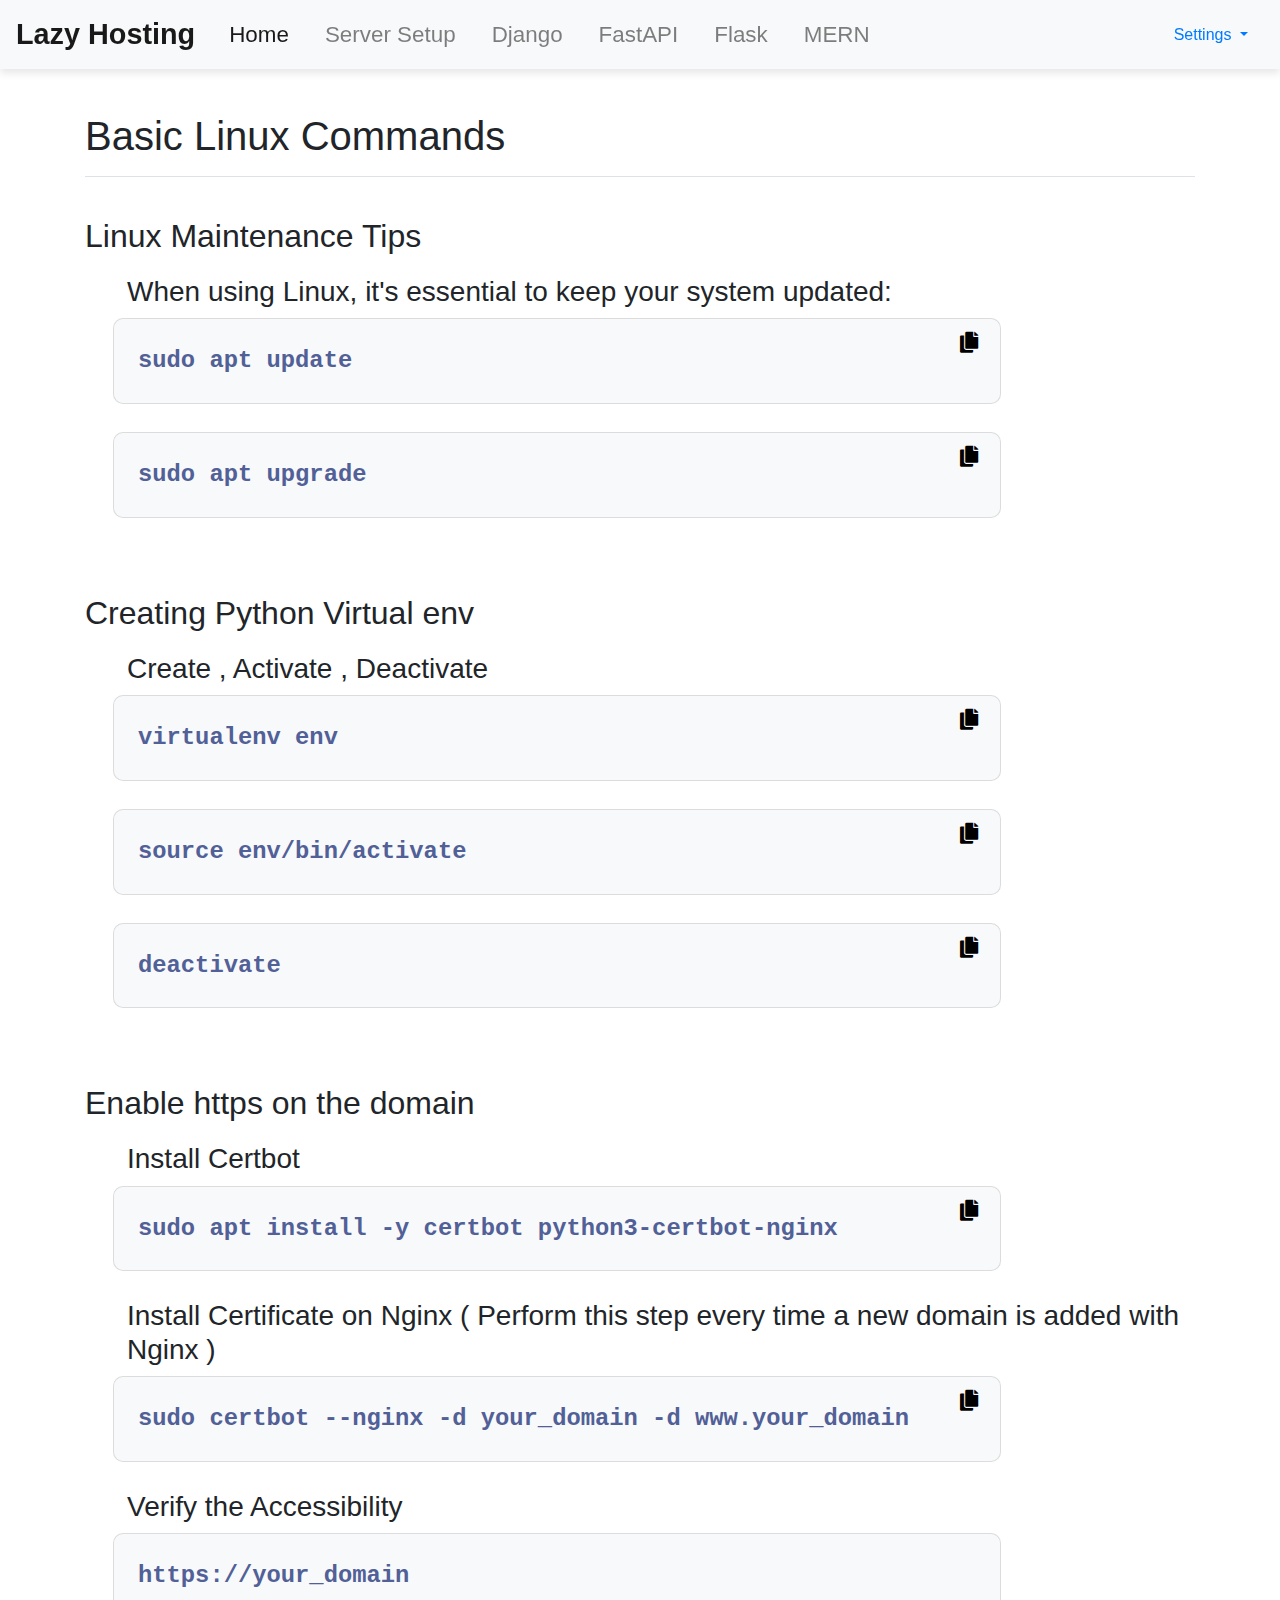
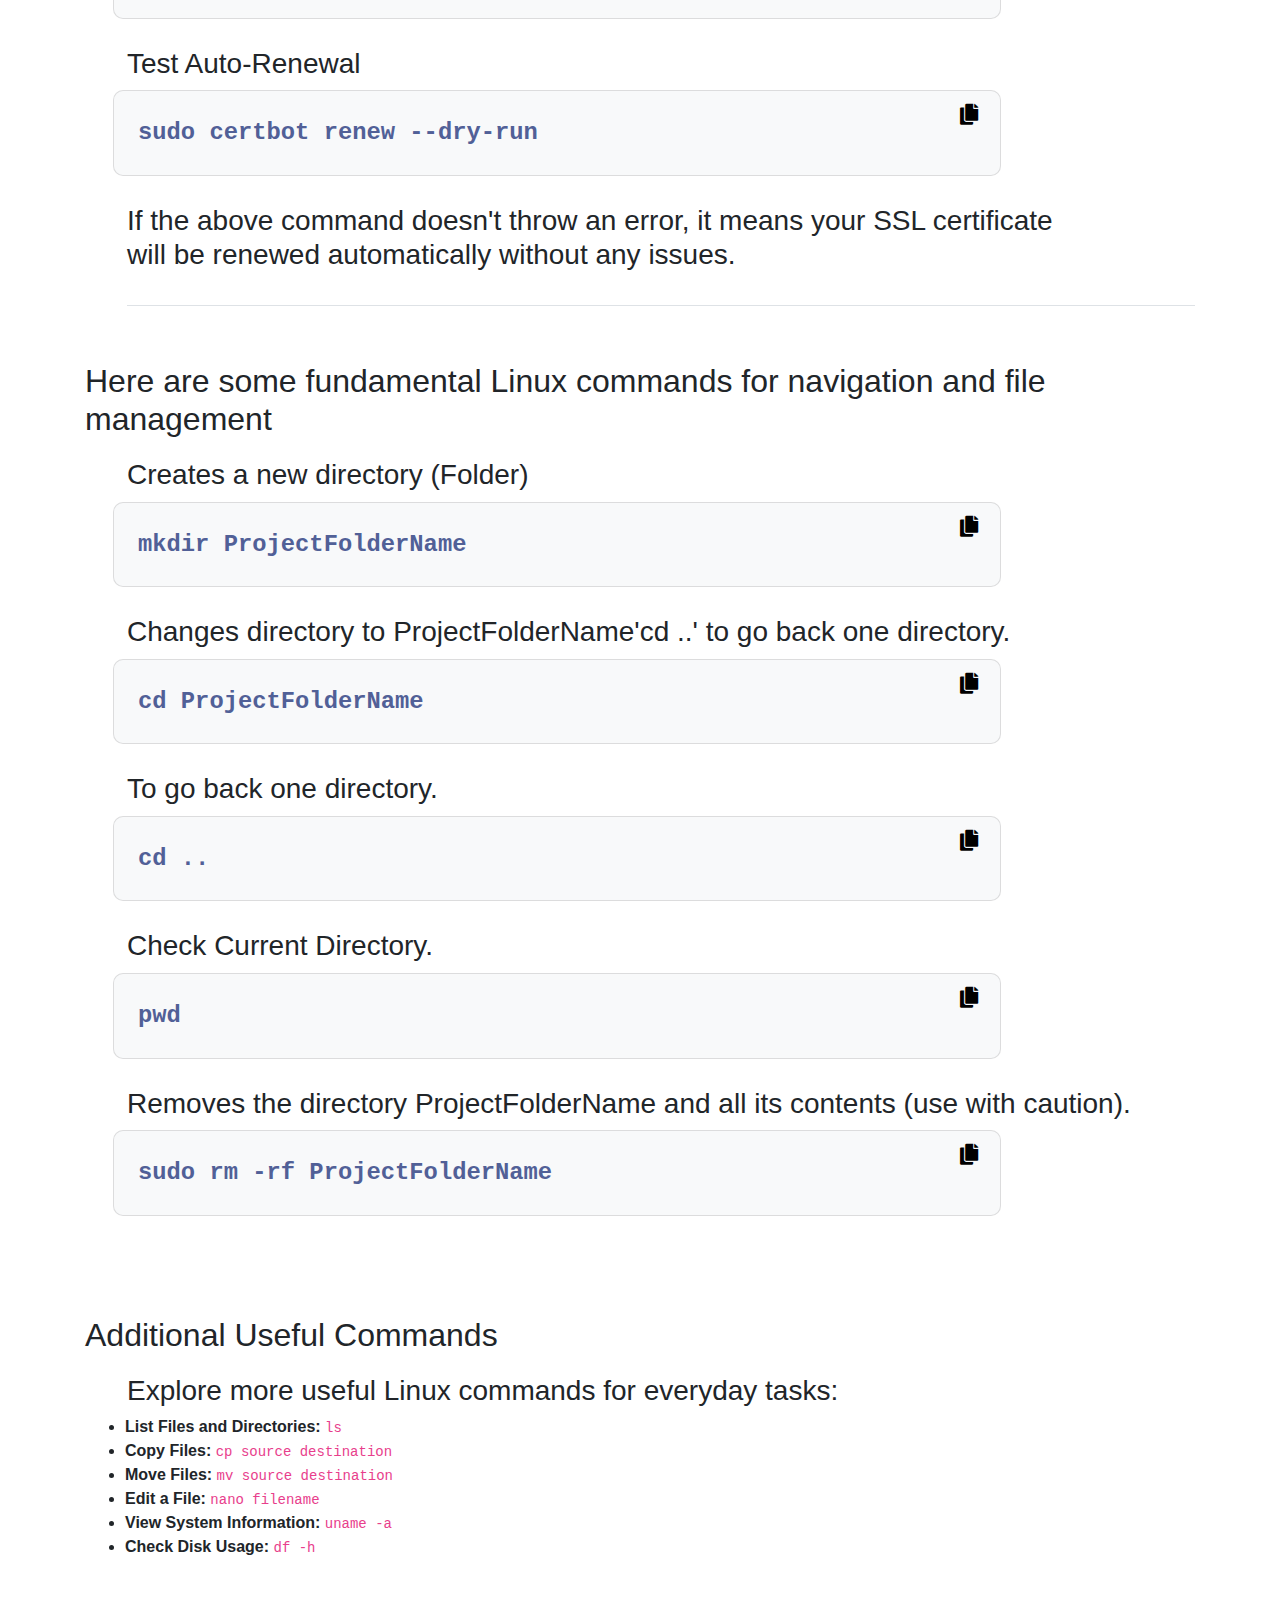
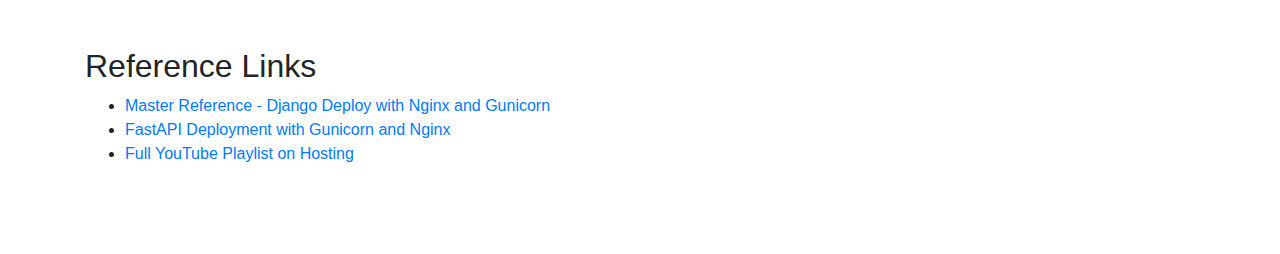
<file: index.html>
<!DOCTYPE html>
<html lang="en">
<head>
    <meta charset="UTF-8">
    <meta name="viewport" content="width=device-width, initial-scale=1.0">
    <title>Lazy Hosting</title>
    <link href="https://stackpath.bootstrapcdn.com/bootstrap/4.5.2/css/bootstrap.min.css" rel="stylesheet">
    <link rel="stylesheet" href="css/styles.css">
    <link rel="stylesheet" href="https://cdnjs.cloudflare.com/ajax/libs/font-awesome/5.15.3/css/all.min.css">
</head>
<body>
    <nav class="navbar navbar-expand-md navbar-light bg-light fixed-top top-nav">
        <a class="navbar-brand" href="index.html">Lazy Hosting</a>
        <button class="navbar-toggler" type="button" data-toggle="collapse" data-target="#navbarNav">
            <span class="navbar-toggler-icon"></span>
        </button>
        <div class="collapse navbar-collapse" id="navbarNav">
            <ul class="navbar-nav mr-auto">
                <li class="nav-item">
                    <a class="nav-link active" href="index.html">Home</a>
                </li>
                <li class="nav-item">
                    <a class="nav-link" href="setup.html">Server Setup</a>
                </li>
                <li class="nav-item">
                    <a class="nav-link" href="django.html">Django</a>
                </li>
                <li class="nav-item">
                    <a class="nav-link" href="fastapi.html">FastAPI</a>
                </li>
                <li class="nav-item">
                    <a class="nav-link" href="flask.html">Flask</a>
                </li>
                <li class="nav-item">
                    <a class="nav-link" href="mern.html">MERN</a>
                </li>
                
            </ul>
            <div class="nav-item dropdown">
                <a class="nav-link dropdown-toggle" href="#" id="settingsDropdown" role="button" data-toggle="dropdown" aria-haspopup="true" aria-expanded="false">
                    Settings
                </a>
                <div class="dropdown-menu dropdown-menu-right p-4" aria-labelledby="settingsDropdown">
                    <div class="form-group">
                        <label for="projectFolderName">ProjectFolderName</label>
                        <input type="text" class="form-control" id="projectFolderName" placeholder="Enter ProjectFolderName">
                    </div>
                    <div class="form-group">
                        <label for="projectName">ProjectName</label>
                        <input type="text" class="form-control" id="projectName" placeholder="Enter ProjectName">
                    </div>
                    <div class="form-group">
                        <label for="appName">AppName</label>
                        <input type="text" class="form-control" id="appName" placeholder="Enter AppName">
                    </div>
                    <div class="form-group">
                        <label for="userName">UserName</label>
                        <input type="text" class="form-control" id="userName" placeholder="Enter UserName">
                    </div>
                    <button class="btn btn-primary" onclick="applySettings()">Apply</button>
                </div>
            </div>
        </div>
    </nav>

    <main role="main" class="container mt-5 pt-5">
       

        <div class="d-flex justify-content-between flex-wrap flex-md-nowrap align-items-center pt-3 pb-2 mb-3 border-bottom">
            <h1>Basic Linux Commands</h1>
        </div>

        <div class="content-box">
            <br>
            <h2>Linux Maintenance Tips</h2>
            <h3 class="h3-side">When using Linux, it's essential to keep your system updated:</h3>
            
                
                <pre class="bg-light p-3 code-block"><code>sudo apt update</code><button class="btn btn-sm btn-secondary copy-btn" data-clipboard-text="sudo apt update"><i class="fas fa-copy"></i></button></pre>
                <pre class="bg-light p-3 code-block"><code>sudo apt upgrade</code><button class="btn btn-sm btn-secondary copy-btn" data-clipboard-text="sudo apt upgrade"><i class="fas fa-copy"></i></button></pre>
            
                <br><br>

                <h2>Creating Python Virtual env</h2>
            <h3 class="h3-side">Create , Activate , Deactivate</h3>
        
                <pre class="bg-light p-3 code-block"><code>virtualenv env</code><button class="btn btn-sm btn-secondary copy-btn" data-clipboard-text="virtualenv env"><i class="fas fa-copy"></i></button></pre>
                <pre class="bg-light p-3 code-block"><code>source env/bin/activate</code><button class="btn btn-sm btn-secondary copy-btn" data-clipboard-text="source env/bin/activate"><i class="fas fa-copy"></i></button></pre>
                <pre class="bg-light p-3 code-block"><code>deactivate</code><button class="btn btn-sm btn-secondary copy-btn" data-clipboard-text="deactivate"><i class="fas fa-copy"></i></button></pre>
            <br><br>


                <h2>Enable https on the domain</h2>
                <h3 class="h3-side">Install Certbot</h3>

                <pre class="bg-light p-3 code-block"><code>sudo apt install -y certbot python3-certbot-nginx</code><button class="btn btn-sm btn-secondary copy-btn" data-clipboard-text="sudo apt install -y certbot python3-certbot-nginx"><i class="fas fa-copy"></i></button></pre>
                
                <h3 class="h3-side">Install Certificate on Nginx ( Perform this step every time a new domain is added with Nginx )</h3>
                
                <pre class="bg-light p-3 code-block"><code>sudo certbot --nginx -d your_domain -d www.your_domain</code><button class="btn btn-sm btn-secondary copy-btn" data-clipboard-text="sudo certbot --nginx -d your_domain -d www.your_domain"><i class="fas fa-copy"></i></button></pre>
                
                <h3 class="h3-side">Verify the Accessibility</h3>
                <pre class="bg-light p-3 code-block"><code>https://your_domain</code></pre>
                
                <h3 class="h3-side">Test Auto-Renewal</h3>
                <pre class="bg-light p-3 code-block"><code>sudo certbot renew --dry-run</code><button class="btn btn-sm btn-secondary copy-btn" data-clipboard-text="sudo certbot renew --dry-run"><i class="fas fa-copy"></i></button></pre>
                <h3 class="h3-side border-bottom">If the above command doesn't throw an error, it means your SSL certificate <br>will be renewed automatically without any issues. <br><br></h3>
                <br><br>
            
            




            <h2>Here are some fundamental Linux commands for navigation and file management</h2>

            <h3 class="h3-side">Creates a new directory (Folder)</h3>
            <pre class="bg-light p-3 code-block"><code>mkdir ProjectFolderName</code><button class="btn btn-sm btn-secondary copy-btn" data-clipboard-text="mkdir name"><i class="fas fa-copy"></i></button></pre>

            <h3 class="h3-side">Changes directory to ProjectFolderName'cd ..' to go back one directory.</h3>
            <pre class="bg-light p-3 code-block"><code>cd ProjectFolderName</code><button class="btn btn-sm btn-secondary copy-btn" data-clipboard-text="cd name"><i class="fas fa-copy"></i></button></pre>


            <h3 class="h3-side">To go back one directory.</h3>
            <pre class="bg-light p-3 code-block"><code>cd ..</code><button class="btn btn-sm btn-secondary copy-btn" data-clipboard-text="cd .."><i class="fas fa-copy"></i></button></pre>
            
            <h3 class="h3-side">Check Current Directory.</h3>
            <pre class="bg-light p-3 code-block"><code>pwd</code><button class="btn btn-sm btn-secondary copy-btn" data-clipboard-text="pwd"><i class="fas fa-copy"></i></button></pre>

            <h3 class="h3-side">Removes the directory ProjectFolderName and all its contents (use with caution).</h3>
            <pre class="bg-light p-3 code-block"><code>sudo rm -rf ProjectFolderName</code><button class="btn btn-sm btn-secondary copy-btn" data-clipboard-text="sudo rm -rf folderName"><i class="fas fa-copy"></i></button></pre>

            <br>
            
        </div>

        <div class="content-box mt-5">
            <h2>Additional Useful Commands</h2>
            <h3 class="h3-side">Explore more useful Linux commands for everyday tasks:</h3>
            <ul class="more-list">
                <li><strong>List Files and Directories:</strong> <code>ls</code></li>
                <li><strong>Copy Files:</strong> <code>cp source destination</code></li>
                <li><strong>Move Files:</strong> <code>mv source destination</code></li>
                <li><strong>Edit a File:</strong> <code>nano filename</code></li>
                <li><strong>View System Information:</strong> <code>uname -a</code></li>
                <li><strong>Check Disk Usage:</strong> <code>df -h</code></li>
            </ul>
        </div>

        <br>
        <div class="content-box mt-5">
            <h2>Reference Links</h2>
            <ul class="more-list">
                <li><a href="https://www.codewithharry.com/blogpost/django-deploy-nginx-gunicorn/" target="_blank">Master Reference - Django Deploy with Nginx and Gunicorn</a></li>
                <li><a href="https://docs.vultr.com/how-to-deploy-fastapi-applications-with-gunicorn-and-nginx-on-ubuntu-20-04" target="_blank">FastAPI Deployment with Gunicorn and Nginx</a></li>
                <li><a href="https://youtube.com/playlist?list=PLu0W_9lII9aiBNXUisDdSmfNbsKq407XC&si=TJqS19pcuM9rhzV0" target="_blank">Full YouTube Playlist on Hosting</a></li>
              
            </ul>
        </div>
        <br><br><br>
    </main>

    <button class="btn btn-primary move-to-top" id="moveToTopBtn">
        <i class="fas fa-arrow-up"></i>
    </button>

    <script src="https://code.jquery.com/jquery-3.5.1.slim.min.js"></script>
    <script src="https://cdn.jsdelivr.net/npm/@popperjs/core@2.5.3/dist/umd/popper.min.js"></script>
    <script src="https://stackpath.bootstrapcdn.com/bootstrap/4.5.2/js/bootstrap.min.js"></script>
    <script src="js/scripts.js"></script>
</body>
</html>
</file>
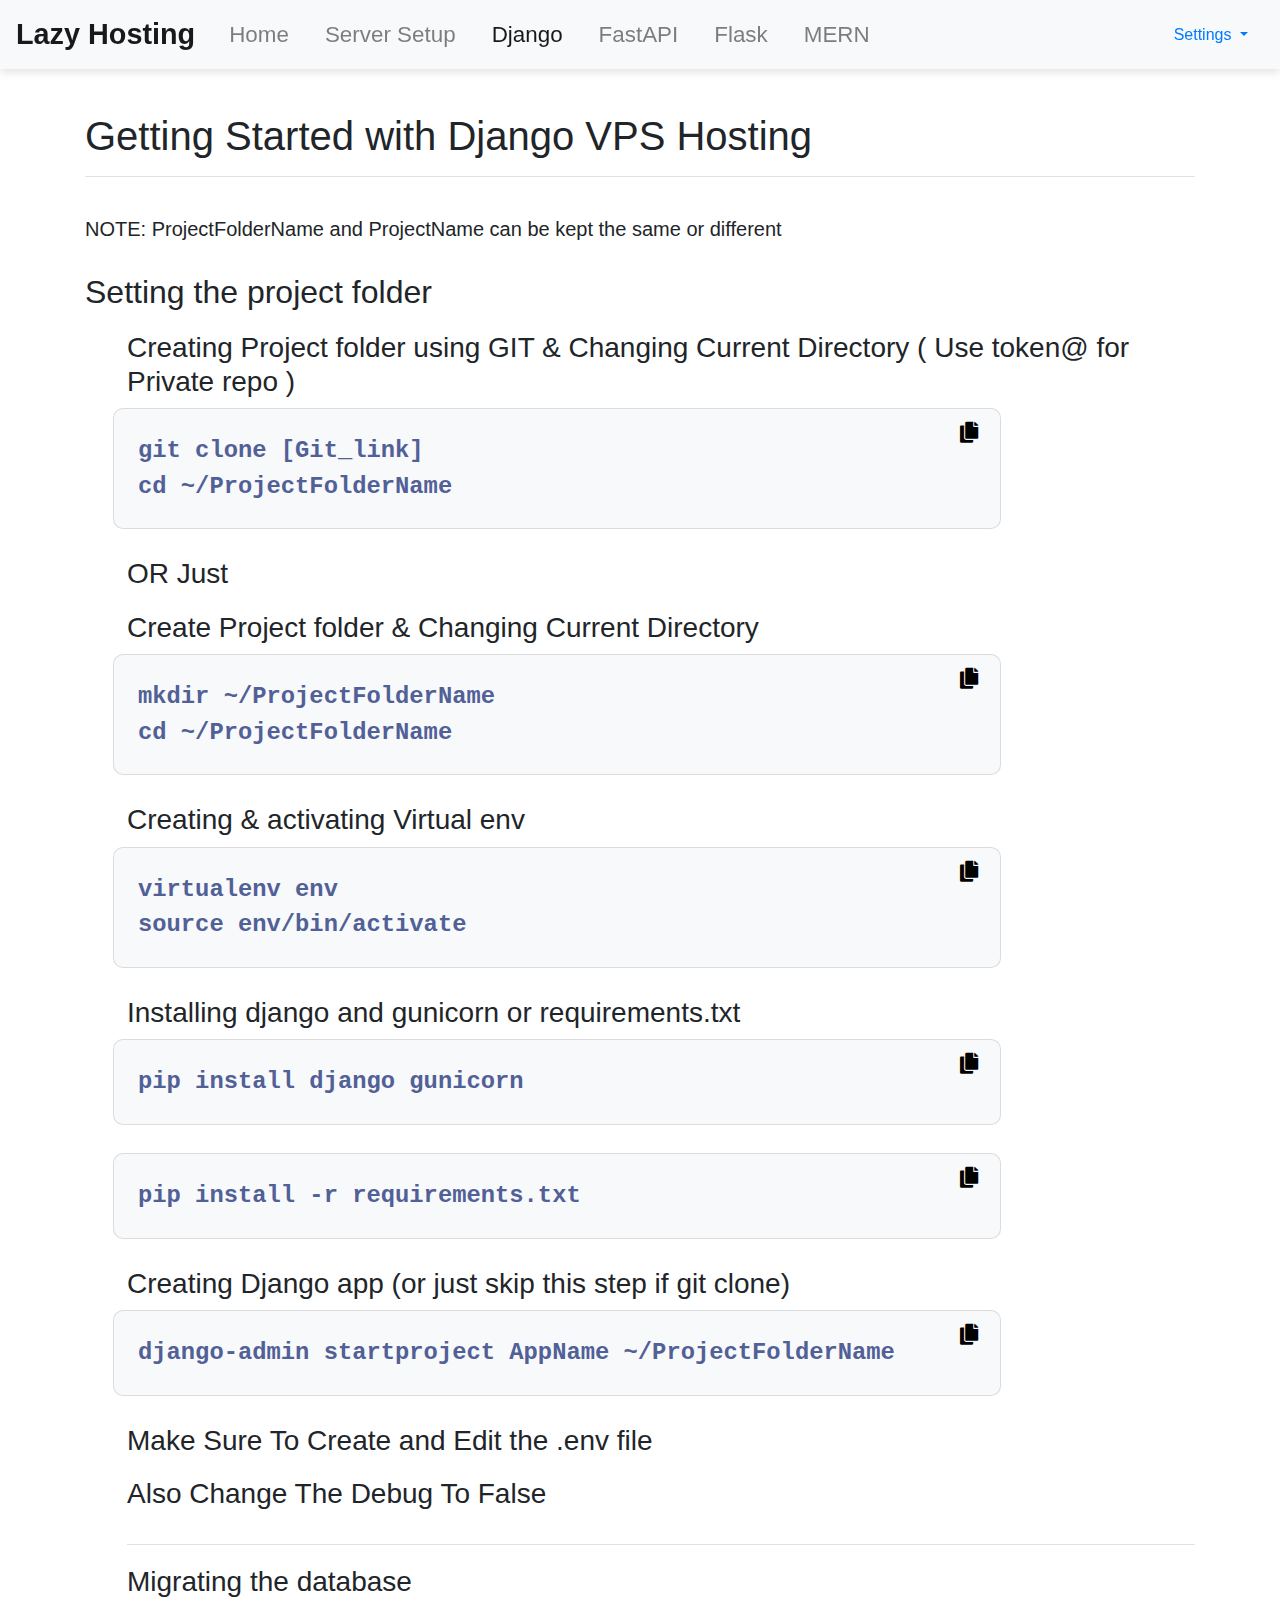
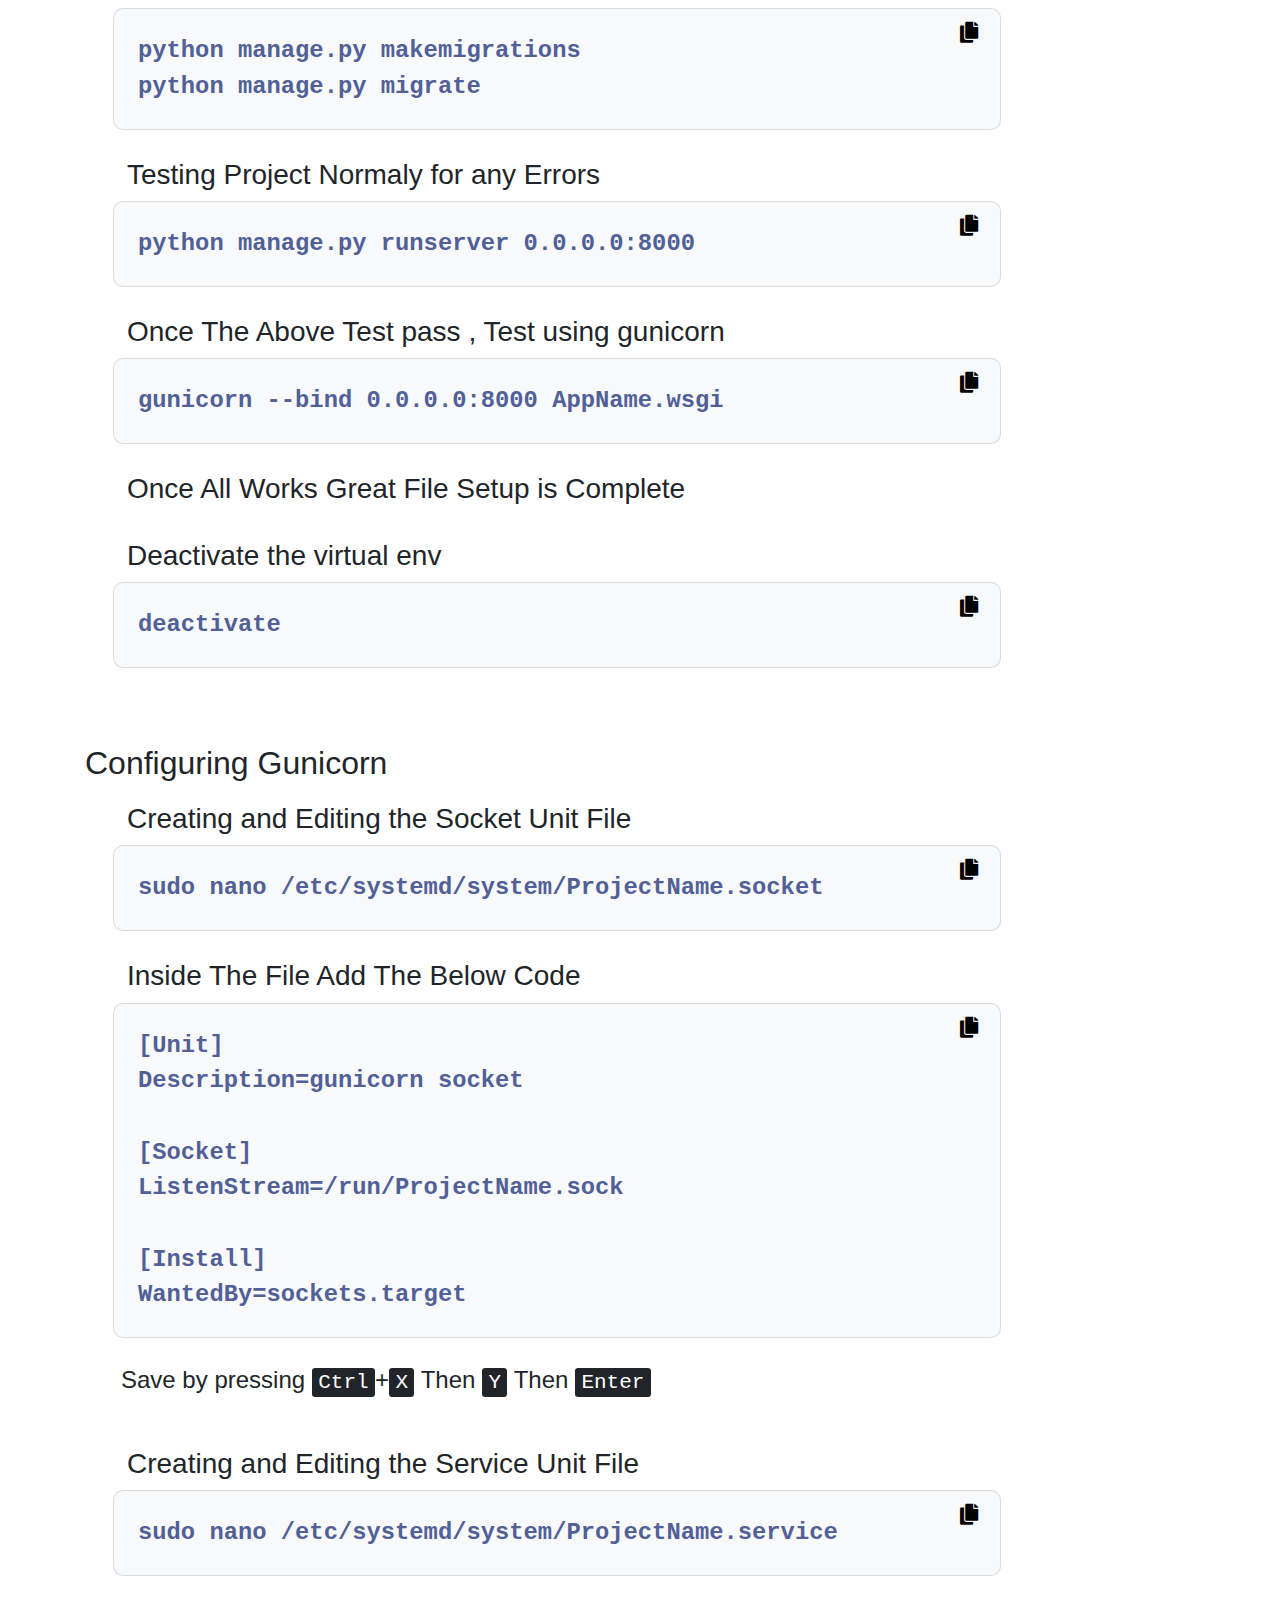
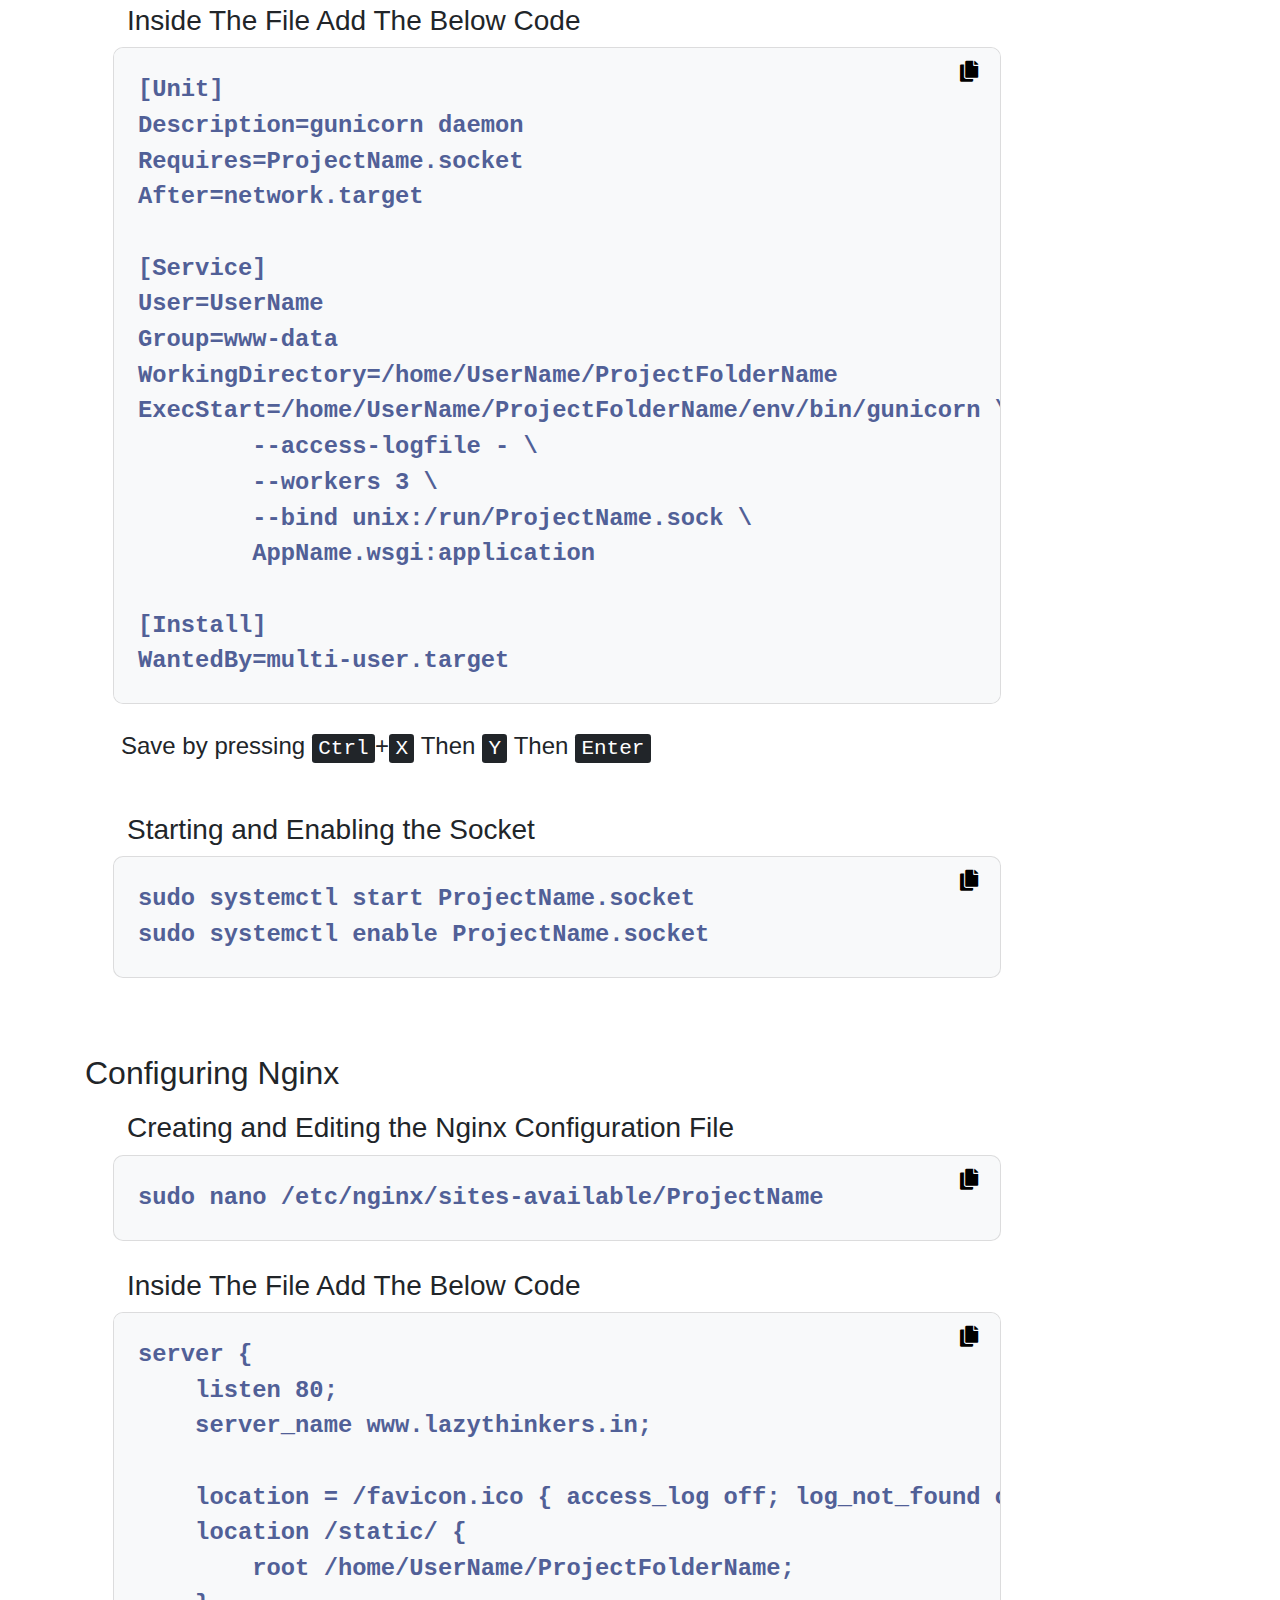
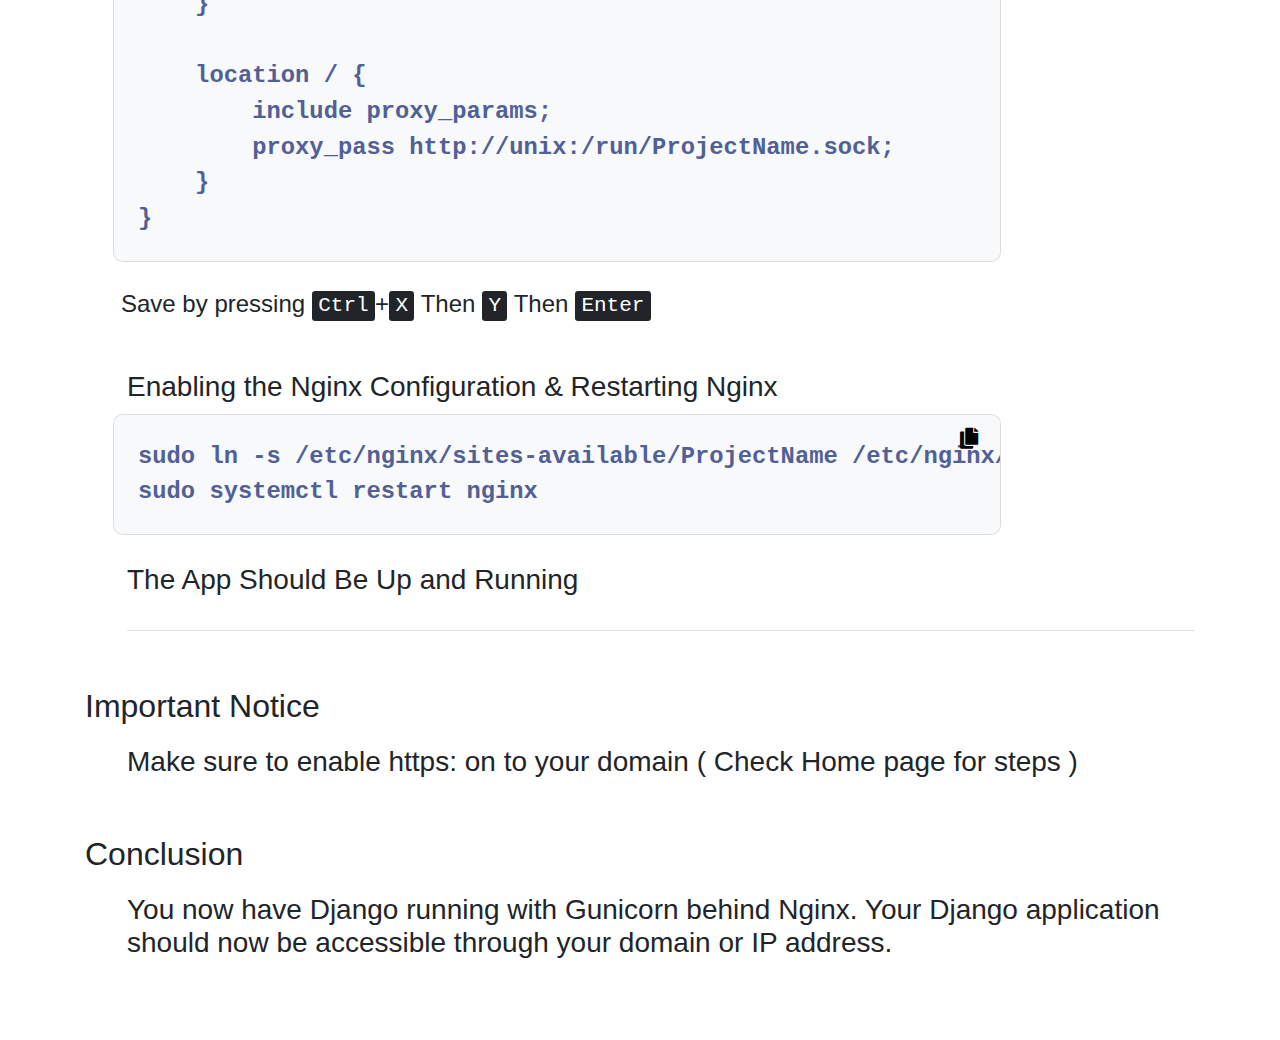
<file: django.html>
<!DOCTYPE html>
<html lang="en">
<head>
    <meta charset="UTF-8">
    <meta name="viewport" content="width=device-width, initial-scale=1.0">
    <title>Django VPS</title>
    <link href="https://stackpath.bootstrapcdn.com/bootstrap/4.5.2/css/bootstrap.min.css" rel="stylesheet">
    <link rel="stylesheet" href="css/styles.css">
    <link rel="stylesheet" href="https://cdnjs.cloudflare.com/ajax/libs/font-awesome/5.15.3/css/all.min.css">
</head>
<body>
    <nav class="navbar navbar-expand-md navbar-light bg-light fixed-top top-nav">
        <a class="navbar-brand" href="index.html">Lazy Hosting</a>
        <button class="navbar-toggler" type="button" data-toggle="collapse" data-target="#navbarNav">
            <span class="navbar-toggler-icon"></span>
        </button>
        <div class="collapse navbar-collapse" id="navbarNav">
            <ul class="navbar-nav mr-auto">
                <li class="nav-item">
                    <a class="nav-link" href="index.html">Home</a>
                </li>
                <li class="nav-item">
                    <a class="nav-link" href="setup.html">Server Setup</a>
                </li>
                <li class="nav-item">
                    <a class="nav-link active" href="django.html">Django</a>
                </li>
                <li class="nav-item">
                    <a class="nav-link" href="fastapi.html">FastAPI</a>
                </li>
                <li class="nav-item">
                    <a class="nav-link" href="flask.html">Flask</a>
                </li>
                <li class="nav-item">
                    <a class="nav-link" href="mern.html">MERN</a>
                </li>
                
            </ul>
            <div class="nav-item dropdown">
                <a class="nav-link dropdown-toggle" href="#" id="settingsDropdown" role="button" data-toggle="dropdown" aria-haspopup="true" aria-expanded="false">
                    Settings
                </a>
                <div class="dropdown-menu dropdown-menu-right p-4" aria-labelledby="settingsDropdown">
                    <div class="form-group">
                        <label for="projectFolderName">ProjectFolderName</label>
                        <input type="text" class="form-control" id="projectFolderName" placeholder="Enter ProjectFolderName">
                    </div>
                    <div class="form-group">
                        <label for="projectName">ProjectName</label>
                        <input type="text" class="form-control" id="projectName" placeholder="Enter ProjectName">
                    </div>
                    <div class="form-group">
                        <label for="appName">AppName</label>
                        <input type="text" class="form-control" id="appName" placeholder="Enter AppName">
                    </div>
                    <div class="form-group">
                        <label for="userName">UserName</label>
                        <input type="text" class="form-control" id="userName" placeholder="Enter UserName">
                    </div>
                    <button class="btn btn-primary" onclick="applySettings()">Apply</button>
                </div>
            </div>
        </div>
    </nav>
        

        <main  role="main" class="container mt-5 pt-5">
            <div class="d-flex justify-content-between flex-wrap flex-md-nowrap align-items-center pt-3 pb-2 mb-3 border-bottom">
                <h1>Getting Started with Django VPS Hosting</h1>
            </div>

            <div class="content-box">
                
                <br>
                <h5>NOTE: ProjectFolderName and ProjectName can be kept the same or different</h5>
                <br>

                <h2>Setting the project folder</h2>

                <h3 class="h3-side">Creating Project folder using GIT & Changing Current Directory ( Use token@ for Private repo )</h3>
                <pre class="bg-light p-3 code-block"><code>git clone [Git_link]
cd ~/ProjectFolderName</code> <button class="btn btn-sm btn-secondary copy-btn" data-clipboard-text="mkdir ~/ProjectFolderName\ncd ~/ProjectFolderName"><i class="fas fa-copy"></i></button></pre>
                
<h3 class="h3-side">OR Just</h3>
<h3 class="h3-side">Create Project folder & Changing Current Directory</h3>
                <pre class="bg-light p-3 code-block"><code>mkdir ~/ProjectFolderName
cd ~/ProjectFolderName</code> <button class="btn btn-sm btn-secondary copy-btn" data-clipboard-text="mkdir ~/ProjectFolderName\ncd ~/ProjectFolderName"><i class="fas fa-copy"></i></button></pre>


                <h3 class="h3-side">Creating & activating Virtual env</h3>
                <pre class="bg-light p-3 code-block"><code>virtualenv env
source env/bin/activate
</code><button class="btn btn-sm btn-secondary copy-btn" data-clipboard-text="virtualenv env\nsource env/bin/activate"><i class="fas fa-copy"></i></button></pre>
                
<h3 class="h3-side">Installing django and gunicorn or requirements.txt</h3>
                <pre class="bg-light p-3 code-block"><code>pip install django gunicorn</code><button class="btn btn-sm btn-secondary copy-btn" data-clipboard-text="pip install django gunicorn"><i class="fas fa-copy"></i></button></pre>
                
                <pre class="bg-light p-3 code-block"><code>pip install -r requirements.txt</code><button class="btn btn-sm btn-secondary copy-btn" data-clipboard-text="pip install -r requirements.txt"><i class="fas fa-copy"></i></button></pre>


                <h3 class="h3-side">Creating Django app (or just skip this step if git clone)</h3>
                <pre class="bg-light p-3 code-block"><code>django-admin startproject AppName ~/ProjectFolderName</code><button class="btn btn-sm btn-secondary copy-btn" data-clipboard-text="django-admin startproject AppName ~/ProjectFolderName"><i class="fas fa-copy"></i></button></pre>
               
                <h3 class="h3-side">Make Sure To Create and Edit the .env file</h3>
                <h3 class="h3-side border-bottom">Also Change The Debug To False <br><br></h3>
                


                <h3 class="h3-side">Migrating the database</h3>
                <pre class="bg-light p-3 code-block"><code>python manage.py makemigrations
python manage.py migrate</code><button class="btn btn-sm btn-secondary copy-btn" data-clipboard-text="python manage.py makemigrations\npython manage.py migrate"><i class="fas fa-copy"></i></button></pre>



                <h3 class="h3-side">Testing Project Normaly for any Errors</h3>
                <pre class="bg-light p-3 code-block"><code>python manage.py runserver 0.0.0.0:8000</code><button class="btn btn-sm btn-secondary copy-btn" data-clipboard-text="python manage.py runserver 0.0.0.0:8000"><i class="fas fa-copy"></i></button></pre>


                <h3 class="h3-side">Once The Above Test pass , Test using gunicorn</h3>
                <pre class="bg-light p-3 code-block"><code>gunicorn --bind 0.0.0.0:8000 AppName.wsgi</code> <button class="btn btn-sm btn-secondary copy-btn" data-clipboard-text="gunicorn --bind 0.0.0.0:8000 AppName.wsgi"><i class="fas fa-copy"></i></button></pre>


                <h3 class="h3-side">Once All Works Great File Setup is Complete <br><br>Deactivate the virtual env</h3>     
                <pre class="bg-light p-3 code-block"><code>deactivate</code> <button class="btn btn-sm btn-secondary copy-btn" data-clipboard-text="deactivate"><i class="fas fa-copy"></i></button></pre>
                





                <br><br>
                <h2>Configuring Gunicorn</h2>

            <h3 class="h3-side">Creating and Editing the Socket Unit File</h3>
            <pre class="bg-light p-3 code-block">
<code>sudo nano /etc/systemd/system/ProjectName.socket</code><button class="btn btn-sm btn-secondary copy-btn" data-clipboard-text="sudo nano /etc/systemd/system/ProjectName.socket"><i class="fas fa-copy"></i></button></pre>
            <h3 class="h3-side">Inside The File Add The Below Code</h3>
            <pre class="bg-light p-3 code-block">
<code>[Unit]
Description=gunicorn socket

[Socket]
ListenStream=/run/ProjectName.sock

[Install]
WantedBy=sockets.target</code><button class="btn btn-sm btn-secondary copy-btn" data-clipboard-text="[Unit]\nDescription=gunicorn socket\n\n[Socket]\nListenStream=/run/ProjectName.sock\n\n[Install]\nWantedBy=sockets.target"><i class="fas fa-copy"></i></button></pre>
            <h4 class="h3-side">Save by pressing <kbd>Ctrl</kbd>+<kbd>X</kbd> Then <kbd>Y</kbd> Then <kbd>Enter</kbd></h4><br>

            <h3 class="h3-side">Creating and Editing the Service Unit File</h3>
            <pre class="bg-light p-3 code-block">
<code>sudo nano /etc/systemd/system/ProjectName.service</code>
<button class="btn btn-sm btn-secondary copy-btn" data-clipboard-text="sudo nano /etc/systemd/system/ProjectName.service"><i class="fas fa-copy"></i></button></pre>
            <h3 class="h3-side">Inside The File Add The Below Code</h3>

            <pre class="bg-light p-3 code-block">
<code>[Unit]
Description=gunicorn daemon
Requires=ProjectName.socket
After=network.target

[Service]
User=UserName
Group=www-data
WorkingDirectory=/home/UserName/ProjectFolderName
ExecStart=/home/UserName/ProjectFolderName/env/bin/gunicorn \
        --access-logfile - \
        --workers 3 \
        --bind unix:/run/ProjectName.sock \
        AppName.wsgi:application

[Install]
WantedBy=multi-user.target</code>
<button class="btn btn-sm btn-secondary copy-btn" data-clipboard-text="[Unit]\nDescription=gunicorn daemon\nRequires=ProjectName.socket\nAfter=network.target\n\n[Service]\nUser=UserName\nGroup=www-data\nWorkingDirectory=/home/UserName/ProjectFolderName\nExecStart=/home/UserName/ProjectFolderName/env/bin/gunicorn \\\n          --access-logfile - \\\n          --workers 3 \\\n          --bind unix:/run/ProjectName.sock \\\n          AppName.wsgi:application\n\n[Install]\nWantedBy=multi-user.target"><i class="fas fa-copy"></i></button></pre>
            <h4 class="h3-side">Save by pressing <kbd>Ctrl</kbd>+<kbd>X</kbd> Then <kbd>Y</kbd> Then <kbd>Enter</kbd></h4><br>

            <h3 class="h3-side">Starting and Enabling the Socket</h3>
            <pre class="bg-light p-3 code-block"><code>sudo systemctl start ProjectName.socket
sudo systemctl enable ProjectName.socket</code>
<button class="btn btn-sm btn-secondary copy-btn" data-clipboard-text="sudo systemctl start ProjectName.socket\nsudo systemctl enable ProjectName.socket"><i class="fas fa-copy"></i></button></pre>

            <br><br>

            <h2>Configuring Nginx</h2>

            <h3 class="h3-side">Creating and Editing the Nginx Configuration File</h3>
            <pre class="bg-light p-3 code-block"><code>sudo nano /etc/nginx/sites-available/ProjectName</code>
<button class="btn btn-sm btn-secondary copy-btn" data-clipboard-text="sudo nano /etc/nginx/sites-available/ProjectName"><i class="fas fa-copy"></i></button></pre>
            <h3 class="h3-side">Inside The File Add The Below Code</h3>
            <pre class="bg-light p-3 code-block">
<code>server {
    listen 80;
    server_name www.lazythinkers.in;

    location = /favicon.ico { access_log off; log_not_found off; }
    location /static/ {
        root /home/UserName/ProjectFolderName;
    }

    location / {
        include proxy_params;
        proxy_pass http://unix:/run/ProjectName.sock;
    }
}</code>
<button class="btn btn-sm btn-secondary copy-btn" data-clipboard-text="server {\n    listen 80;\n    server_name www.lazythinkers.in;\n\n    location = /favicon.ico { access_log off; log_not_found off; }\n    location /static/ {\n        root /home/UserName/ProjectFolderName;\n    }\n\n    location / {\n        include proxy_params;\n        proxy_pass http://unix:/run/ProjectName.sock;\n    }\n}"><i class="fas fa-copy"></i></button></pre>
            <h4 class="h3-side">Save by pressing <kbd>Ctrl</kbd>+<kbd>X</kbd> Then <kbd>Y</kbd> Then <kbd>Enter</kbd></h4><br>

            <h3 class="h3-side">Enabling the Nginx Configuration & Restarting Nginx</h3>
            <pre class="bg-light p-3 code-block">
<code>sudo ln -s /etc/nginx/sites-available/ProjectName /etc/nginx/sites-enabled/
sudo systemctl restart nginx</code>
<button class="btn btn-sm btn-secondary copy-btn" data-clipboard-text="sudo ln -s /etc/nginx/sites-available/ProjectName /etc/nginx/sites-enabled/\nsudo systemctl restart nginx"><i class="fas fa-copy"></i></button></pre>



            <h3 class="h3-side border-bottom">The App Should Be Up and Running <br><br></h3><br><br>
            <h2>Important Notice</h2>
            <h3 class="h3-side">Make sure to enable https: on to your domain ( Check Home page for steps )</h3><br><br>
           
            <h2>Conclusion</h2>
            <h3 class="h3-side">You now have Django running with Gunicorn behind Nginx. Your Django application should now be accessible through your domain or IP address.</h3>

            </div>
            <br><br><br>
        </main>

        <button class="btn btn-primary move-to-top" id="moveToTopBtn">
            <i class="fas fa-arrow-up"></i>
        </button>

    <script src="https://code.jquery.com/jquery-3.5.1.slim.min.js"></script>
    <script src="https://cdn.jsdelivr.net/npm/@popperjs/core@2.5.3/dist/umd/popper.min.js"></script>
    <script src="https://stackpath.bootstrapcdn.com/bootstrap/4.5.2/js/bootstrap.min.js"></script>
    <script src="js/scripts.js"></script>
</body>
</html>
</file>
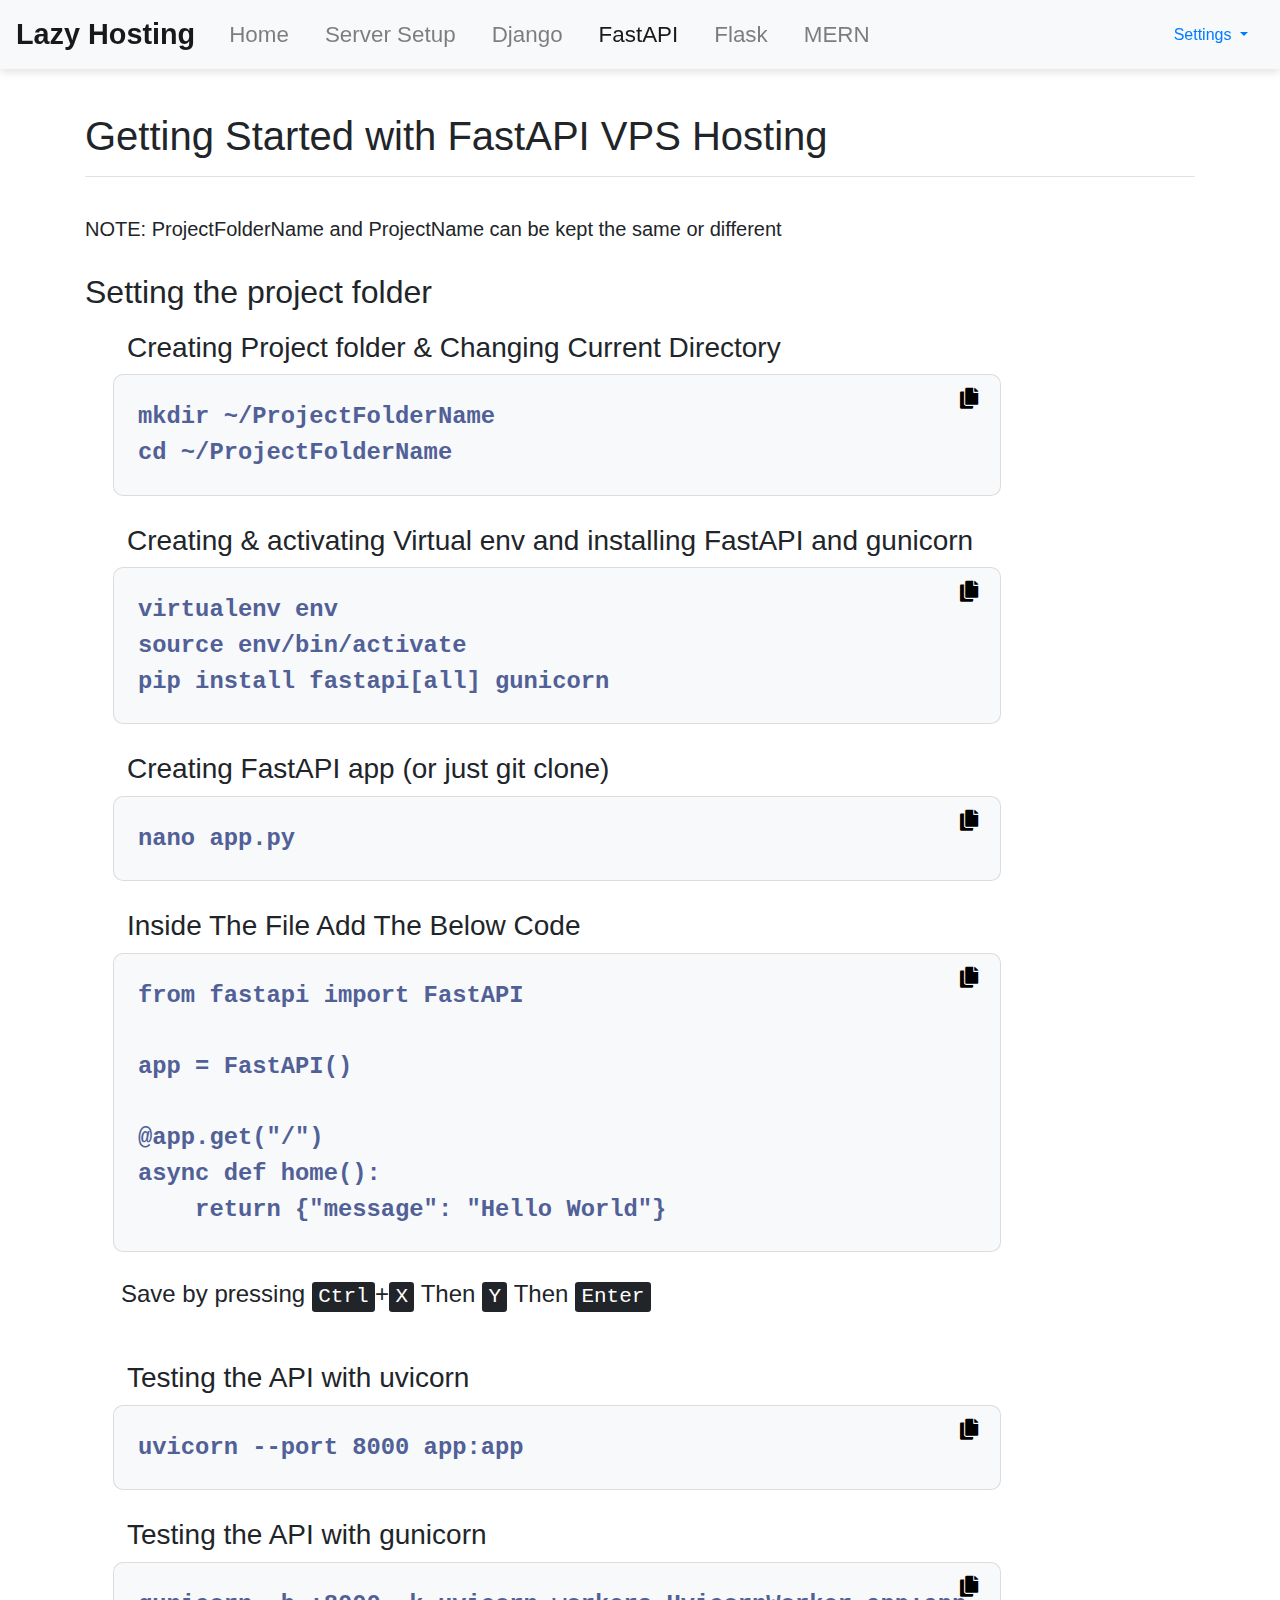
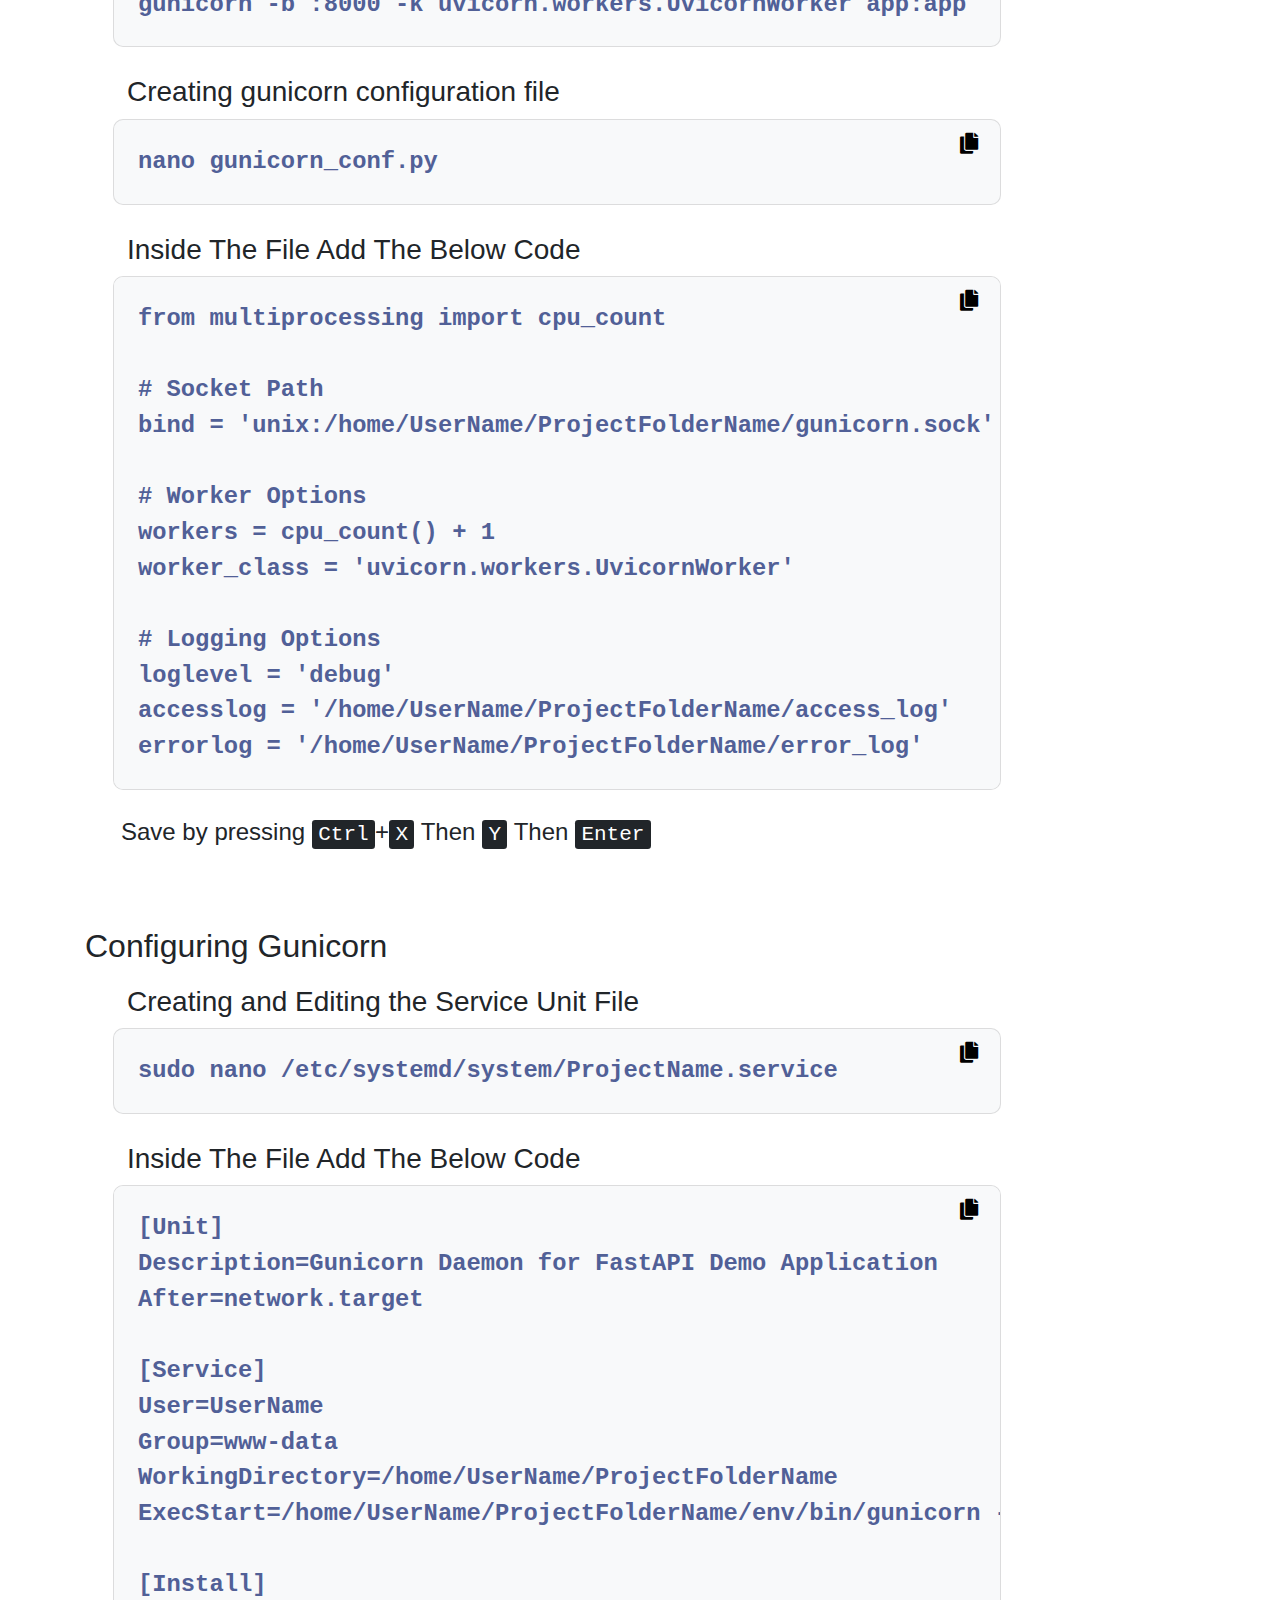
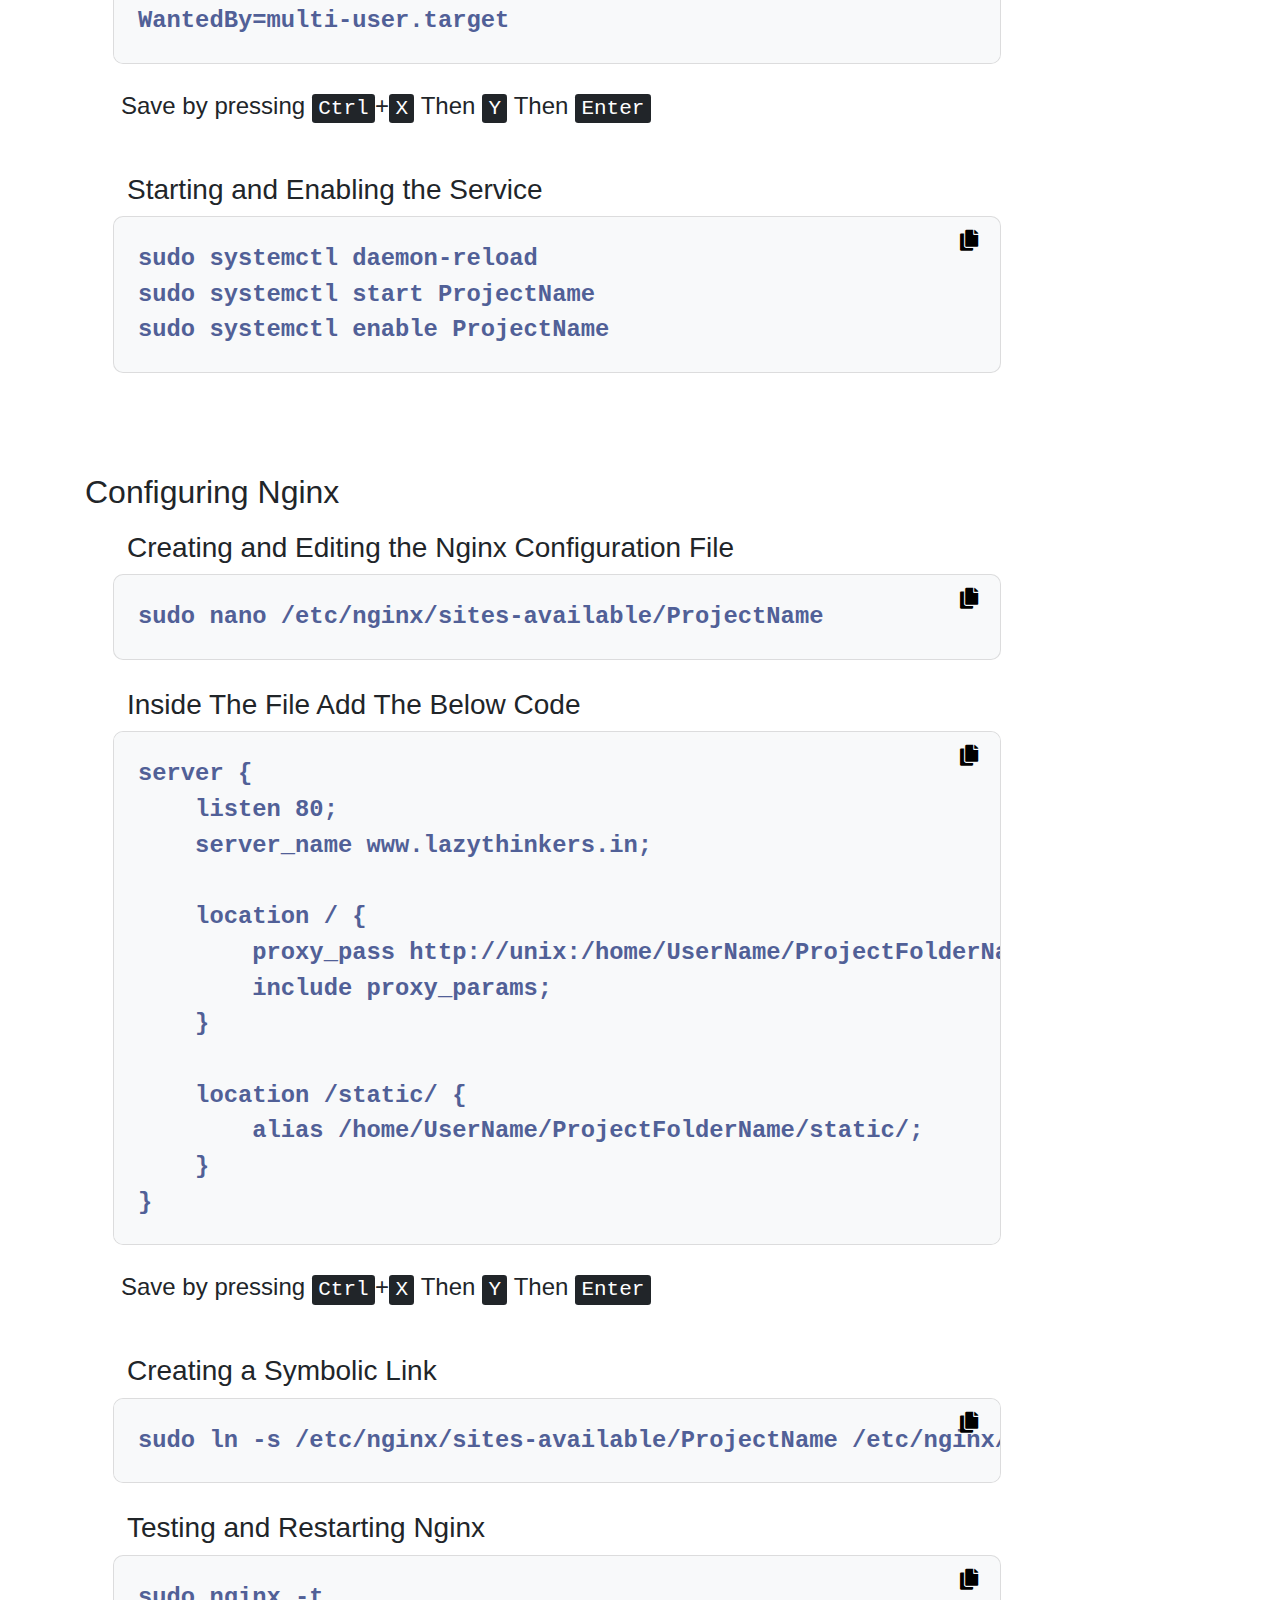
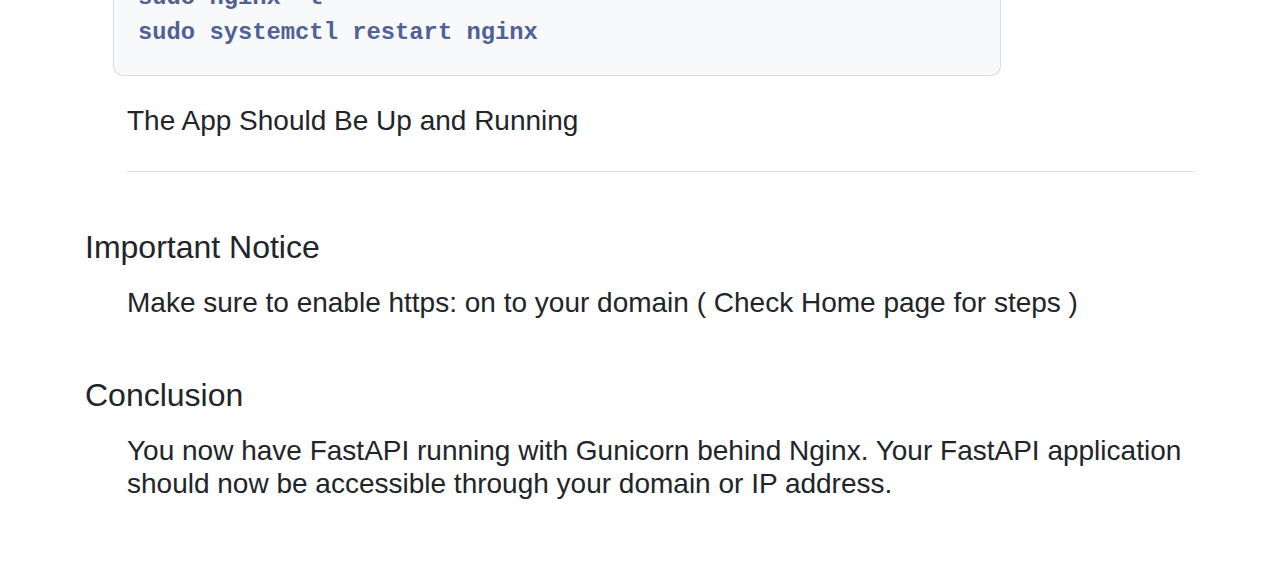
<file: fastapi.html>
<!DOCTYPE html>
<html lang="en">
<head>
    <meta charset="UTF-8">
    <meta name="viewport" content="width=device-width, initial-scale=1.0">
    <title>FastAPI VPS</title>
    <link href="https://stackpath.bootstrapcdn.com/bootstrap/4.5.2/css/bootstrap.min.css" rel="stylesheet">
    <link rel="stylesheet" href="css/styles.css">
    <link rel="stylesheet" href="https://cdnjs.cloudflare.com/ajax/libs/font-awesome/5.15.3/css/all.min.css">
</head>
<body>
    <nav class="navbar navbar-expand-md navbar-light bg-light fixed-top top-nav">
        <a class="navbar-brand" href="index.html">Lazy Hosting</a>
        <button class="navbar-toggler" type="button" data-toggle="collapse" data-target="#navbarNav">
            <span class="navbar-toggler-icon"></span>
        </button>
        <div class="collapse navbar-collapse" id="navbarNav">
            <ul class="navbar-nav mr-auto">
                <li class="nav-item">
                    <a class="nav-link" href="index.html">Home</a>
                </li>
                <li class="nav-item">
                    <a class="nav-link" href="setup.html">Server Setup</a>
                </li>
                <li class="nav-item">
                    <a class="nav-link" href="django.html">Django</a>
                </li>
                <li class="nav-item">
                    <a class="nav-link active" href="fastapi.html">FastAPI</a>
                </li>
                <li class="nav-item">
                    <a class="nav-link" href="flask.html">Flask</a>
                </li>
                <li class="nav-item">
                    <a class="nav-link" href="mern.html">MERN</a>
                </li>
                
            </ul>
            <div class="nav-item dropdown">
                <a class="nav-link dropdown-toggle" href="#" id="settingsDropdown" role="button" data-toggle="dropdown" aria-haspopup="true" aria-expanded="false">
                    Settings
                </a>
                <div class="dropdown-menu dropdown-menu-right p-4" aria-labelledby="settingsDropdown">
                    <div class="form-group">
                        <label for="projectFolderName">ProjectFolderName</label>
                        <input type="text" class="form-control" id="projectFolderName" placeholder="Enter ProjectFolderName">
                    </div>
                    <div class="form-group">
                        <label for="projectName">ProjectName</label>
                        <input type="text" class="form-control" id="projectName" placeholder="Enter ProjectName">
                    </div>
                    <div class="form-group">
                        <label for="appName">AppName</label>
                        <input type="text" class="form-control" id="appName" placeholder="Enter AppName">
                    </div>
                    <div class="form-group">
                        <label for="userName">UserName</label>
                        <input type="text" class="form-control" id="userName" placeholder="Enter UserName">
                    </div>
                    <button class="btn btn-primary" onclick="applySettings()">Apply</button>
                </div>
            </div>
        </div>
    </nav>

    <main role="main" class="container mt-5 pt-5">
        <div class="d-flex justify-content-between flex-wrap flex-md-nowrap align-items-center pt-3 pb-2 mb-3 border-bottom">
            <h1>Getting Started with FastAPI VPS Hosting</h1>
        </div>

        <div class="content-box">
            <br>
            <h5>NOTE: ProjectFolderName and ProjectName can be kept the same or different</h5>
            <br>

            <h2>Setting the project folder</h2>

            <h3 class="h3-side">Creating Project folder & Changing Current Directory</h3>
            <pre class="bg-light p-3 code-block"><code>mkdir ~/ProjectFolderName
cd ~/ProjectFolderName</code> <button class="btn btn-sm btn-secondary copy-btn" data-clipboard-text="mkdir ~/ProjectFolderName\ncd ~/ProjectFolderName"><i class="fas fa-copy"></i></button></pre>


            <h3 class="h3-side">Creating & activating Virtual env and installing FastAPI and gunicorn</h3>
            <pre class="bg-light p-3 code-block"><code>virtualenv env
source env/bin/activate
pip install fastapi[all] gunicorn</code><button class="btn btn-sm btn-secondary copy-btn" data-clipboard-text="virtualenv env\nsource env/bin/activate\npip install fastapi[all] gunicorn"><i class="fas fa-copy"></i></button></pre>


            <h3 class="h3-side">Creating FastAPI app (or just git clone)</h3>
            <pre class="bg-light p-3 code-block"><code>nano app.py</code><button class="btn btn-sm btn-secondary copy-btn" data-clipboard-text="nano app.py"><i class="fas fa-copy"></i></button></pre>

            
            <h3 class="h3-side">Inside The File Add The Below Code</h3>
            <pre class="bg-light p-3 code-block">
<code>from fastapi import FastAPI
                
app = FastAPI()

@app.get("/")
async def home():
    return {"message": "Hello World"}</code><button class="btn btn-sm btn-secondary copy-btn" data-clipboard-text="from fastapi import FastAPI\n\napp = FastAPI()\n\n@app.get(&quot;/&quot;)\nasync def home():\n    return {&quot;message&quot;: &quot;Hello World&quot;}"><i class="fas fa-copy"></i></button></pre>
    <h4 class="h3-side">Save by pressing <kbd>Ctrl</kbd>+<kbd>X</kbd> Then <kbd>Y</kbd> Then <kbd>Enter</kbd></h4><br>


            <h3 class="h3-side">Testing the API with uvicorn</h3>
            <pre class="bg-light p-3 code-block"><code>uvicorn --port 8000 app:app</code><button class="btn btn-sm btn-secondary copy-btn" data-clipboard-text="uvicorn --port 8000 app:app"><i class="fas fa-copy"></i></button></pre>


            <h3 class="h3-side">Testing the API with gunicorn</h3>
            <pre class="bg-light p-3 code-block"><code>gunicorn -b :8000 -k uvicorn.workers.UvicornWorker app:app</code><button class="btn btn-sm btn-secondary copy-btn" data-clipboard-text="gunicorn -b :8000 -k uvicorn.workers.UvicornWorker app:app"><i class="fas fa-copy"></i></button></pre>


            <h3 class="h3-side">Creating gunicorn configuration file</h3>
            <pre class="bg-light p-3 code-block"><code>nano gunicorn_conf.py</code><button class="btn btn-sm btn-secondary copy-btn" data-clipboard-text="nano gunicorn_conf.py"><i class="fas fa-copy"></i></button></pre>

            <h3 class="h3-side">Inside The File Add The Below Code</h3>
            <pre class="bg-light p-3 code-block">
<code>from multiprocessing import cpu_count

# Socket Path
bind = 'unix:/home/UserName/ProjectFolderName/gunicorn.sock'

# Worker Options
workers = cpu_count() + 1
worker_class = 'uvicorn.workers.UvicornWorker'

# Logging Options
loglevel = 'debug'
accesslog = '/home/UserName/ProjectFolderName/access_log'
errorlog = '/home/UserName/ProjectFolderName/error_log'</code><button class="btn btn-sm btn-secondary copy-btn" data-clipboard-text="from multiprocessing import cpu_count\n\n# Socket Path\nbind = 'unix:/home/UserName/ProjectFolderName/gunicorn.sock'\n\n# Worker Options\nworkers = cpu_count() + 1\nworker_class = 'uvicorn.workers.UvicornWorker'\n\n# Logging Options\nloglevel = 'debug'\naccesslog = '/home/UserName/ProjectFolderName/access_log'\nerrorlog = '/home/UserName/ProjectFolderName/error_log'\n"><i class="fas fa-copy"></i></button></pre>
<h4 class="h3-side">Save by pressing <kbd>Ctrl</kbd>+<kbd>X</kbd> Then <kbd>Y</kbd> Then <kbd>Enter</kbd></h4><br><br><br>

            <h2>Configuring Gunicorn</h2>

            <h3 class="h3-side">Creating and Editing the Service Unit File</h3>
            <pre class="bg-light p-3 code-block"><code>sudo nano /etc/systemd/system/ProjectName.service</code><button class="btn btn-sm btn-secondary copy-btn" data-clipboard-text="sudo nano /etc/systemd/system/ProjectName.service"><i class="fas fa-copy"></i></button></pre>

            <h3 class="h3-side">Inside The File Add The Below Code</h3>

            <pre class="bg-light p-3 code-block">
<code>[Unit]
Description=Gunicorn Daemon for FastAPI Demo Application
After=network.target

[Service]
User=UserName
Group=www-data
WorkingDirectory=/home/UserName/ProjectFolderName
ExecStart=/home/UserName/ProjectFolderName/env/bin/gunicorn -c gunicorn_conf.py app:app

[Install]
WantedBy=multi-user.target</code><button class="btn btn-sm btn-secondary copy-btn" data-clipboard-text="[Unit]\nDescription=Gunicorn Daemon for FastAPI Demo Application\nAfter=network.target\n\n[Service]\nUser=UserName\nGroup=www-data\nWorkingDirectory=/home/UserName/ProjectFolderName\nExecStart=/home/UserName/ProjectFolderName/env/bin/gunicorn -c gunicorn_conf.py app:app\n\n[Install]\nWantedBy=multi-user.target\n"><i class="fas fa-copy"></i></button></pre>

<h4 class="h3-side">Save by pressing <kbd>Ctrl</kbd>+<kbd>X</kbd> Then <kbd>Y</kbd> Then <kbd>Enter</kbd></h4><br>
                


            <h3 class="h3-side">Starting and Enabling the Service</h3>
            <pre class="bg-light p-3 code-block"><code>sudo systemctl daemon-reload
sudo systemctl start ProjectName
sudo systemctl enable ProjectName
</code><button class="btn btn-sm btn-secondary copy-btn" data-clipboard-text="sudo systemctl daemon-reload\nsudo systemctl start ProjectName\nsudo systemctl enable ProjectName\n"><i class="fas fa-copy"></i></button></pre>


<br><br><br>
            <h2>Configuring Nginx</h2>

            <h3 class="h3-side">Creating and Editing the Nginx Configuration File</h3>
            <pre class="bg-light p-3 code-block"><code>sudo nano /etc/nginx/sites-available/ProjectName</code><button class="btn btn-sm btn-secondary copy-btn" data-clipboard-text="sudo nano /etc/nginx/sites-available/ProjectName"><i class="fas fa-copy"></i></button></pre>

            <h3 class="h3-side">Inside The File Add The Below Code</h3>
            <pre class="bg-light p-3 code-block">
<code>server {
    listen 80;
    server_name www.lazythinkers.in;

    location / {
        proxy_pass http://unix:/home/UserName/ProjectFolderName/gunicorn.sock;
        include proxy_params;
    }

    location /static/ {
        alias /home/UserName/ProjectFolderName/static/;
    }
}</code><button class="btn btn-sm btn-secondary copy-btn" data-clipboard-text="server {\n    listen 80;\n    server_name your_domain_or_ip;\n\n    location / {\n        proxy_pass http://unix:/home/UserName/ProjectFolderName/gunicorn.sock;\n        include proxy_params;\n    }\n\n    location /static/ {\n        alias /home/UserName/ProjectFolderName/static/;\n    }\n}\n"><i class="fas fa-copy"></i></button></pre>

            <h4 class="h3-side">Save by pressing <kbd>Ctrl</kbd>+<kbd>X</kbd> Then <kbd>Y</kbd> Then <kbd>Enter</kbd></h4><br>
                
                

            <h3 class="h3-side">Creating a Symbolic Link</h3>
            <pre class="bg-light p-3 code-block"><code>sudo ln -s /etc/nginx/sites-available/ProjectName /etc/nginx/sites-enabled</code><button class="btn btn-sm btn-secondary copy-btn" data-clipboard-text="sudo ln -s /etc/nginx/sites-available/ProjectName /etc/nginx/sites-enabled"><i class="fas fa-copy"></i></button></pre>


            <h3 class="h3-side">Testing and Restarting Nginx</h3>
            <pre class="bg-light p-3 code-block"><code>sudo nginx -t
sudo systemctl restart nginx</code><button class="btn btn-sm btn-secondary copy-btn" data-clipboard-text="sudo nginx -t\nsudo systemctl restart nginx\n"><i class="fas fa-copy"></i></button></pre>


            <h3 class="h3-side border-bottom">The App Should Be Up and Running <br><br></h3><br><br>
            <h2>Important Notice</h2>
            <h3 class="h3-side">Make sure to enable https: on to your domain ( Check Home page for steps )</h3><br><br>

            <h2>Conclusion</h2>
            <h3 class="h3-side">You now have FastAPI running with Gunicorn behind Nginx. Your FastAPI application should now be accessible through your domain or IP address.</h3>

        </div>
        <br><br><br>
    </main>

    <button class="btn btn-primary move-to-top" id="moveToTopBtn">
        <i class="fas fa-arrow-up"></i>
    </button>

    <script src="https://code.jquery.com/jquery-3.5.1.slim.min.js"></script>
    <script src="https://cdn.jsdelivr.net/npm/@popperjs/core@2.5.3/dist/umd/popper.min.js"></script>
    <script src="https://stackpath.bootstrapcdn.com/bootstrap/4.5.2/js/bootstrap.min.js"></script>
    <script src="js/scripts.js"></script>
</body>
</html>
</file>
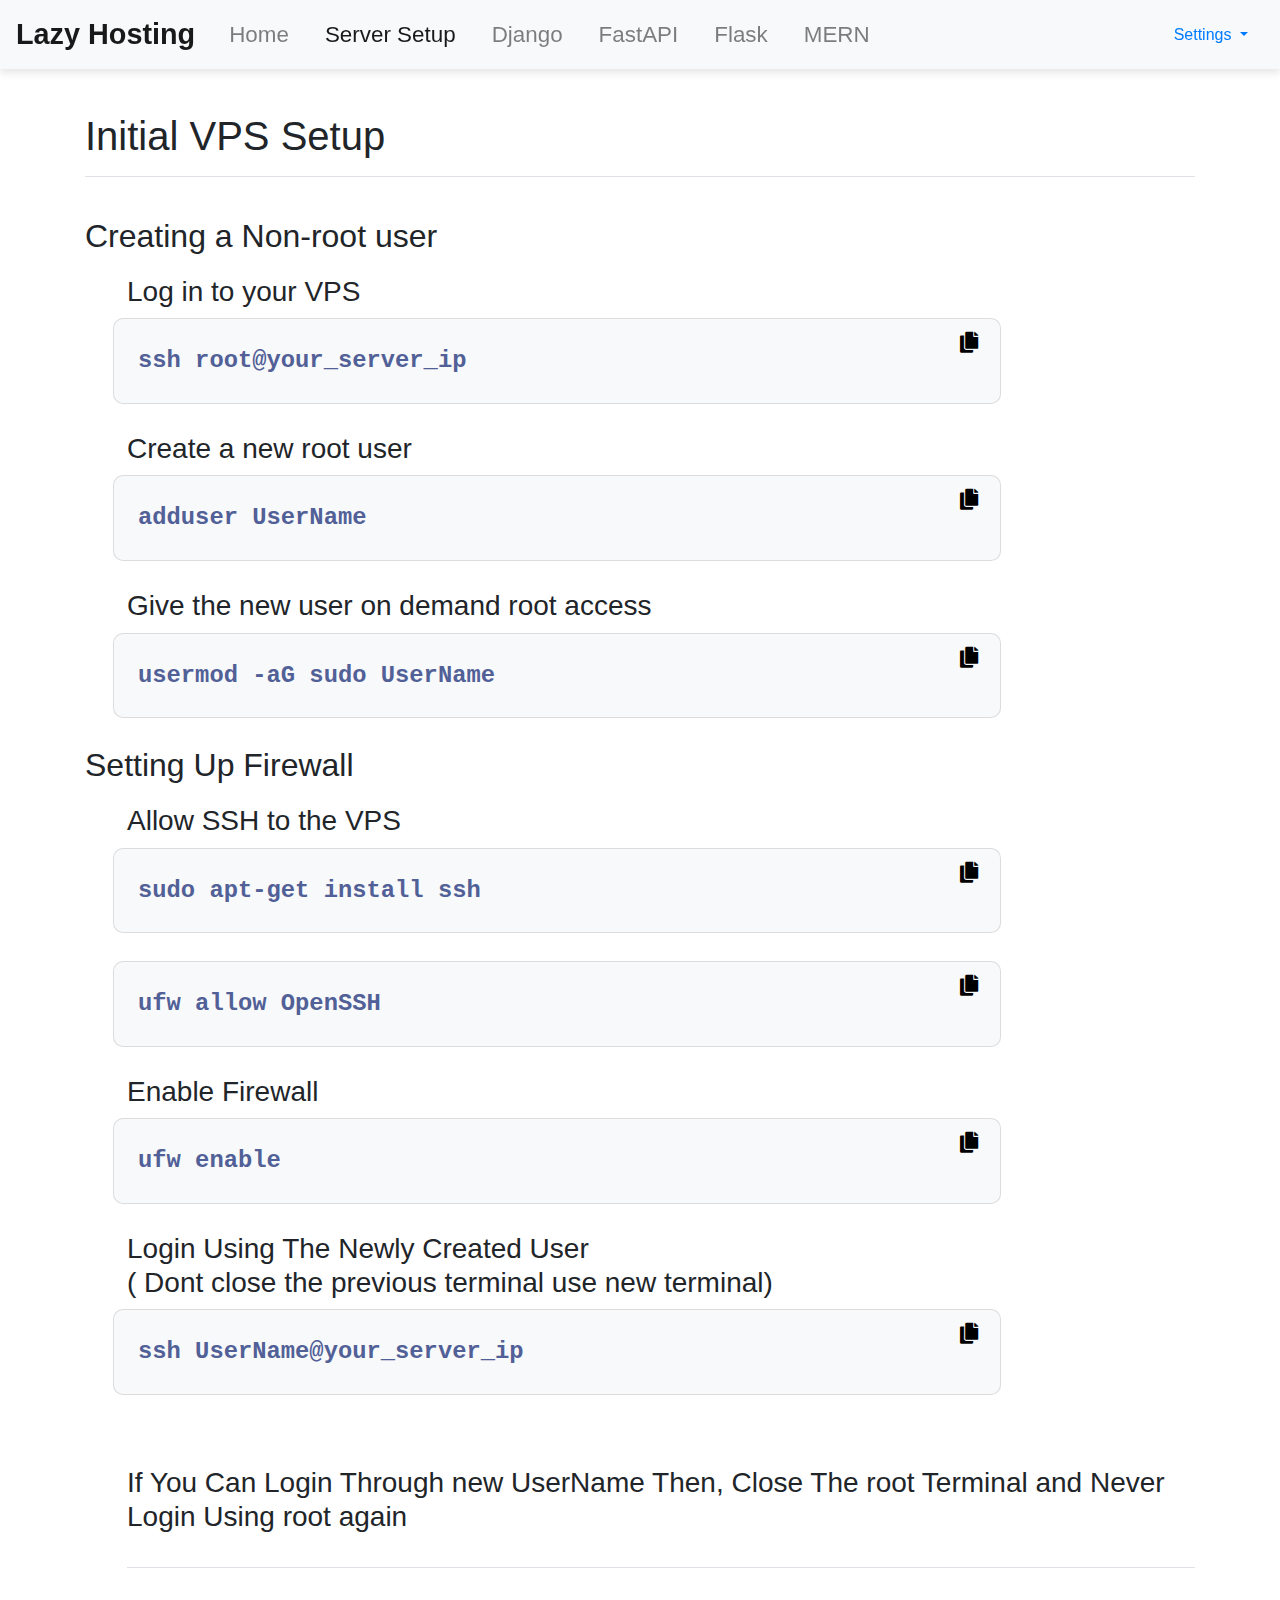
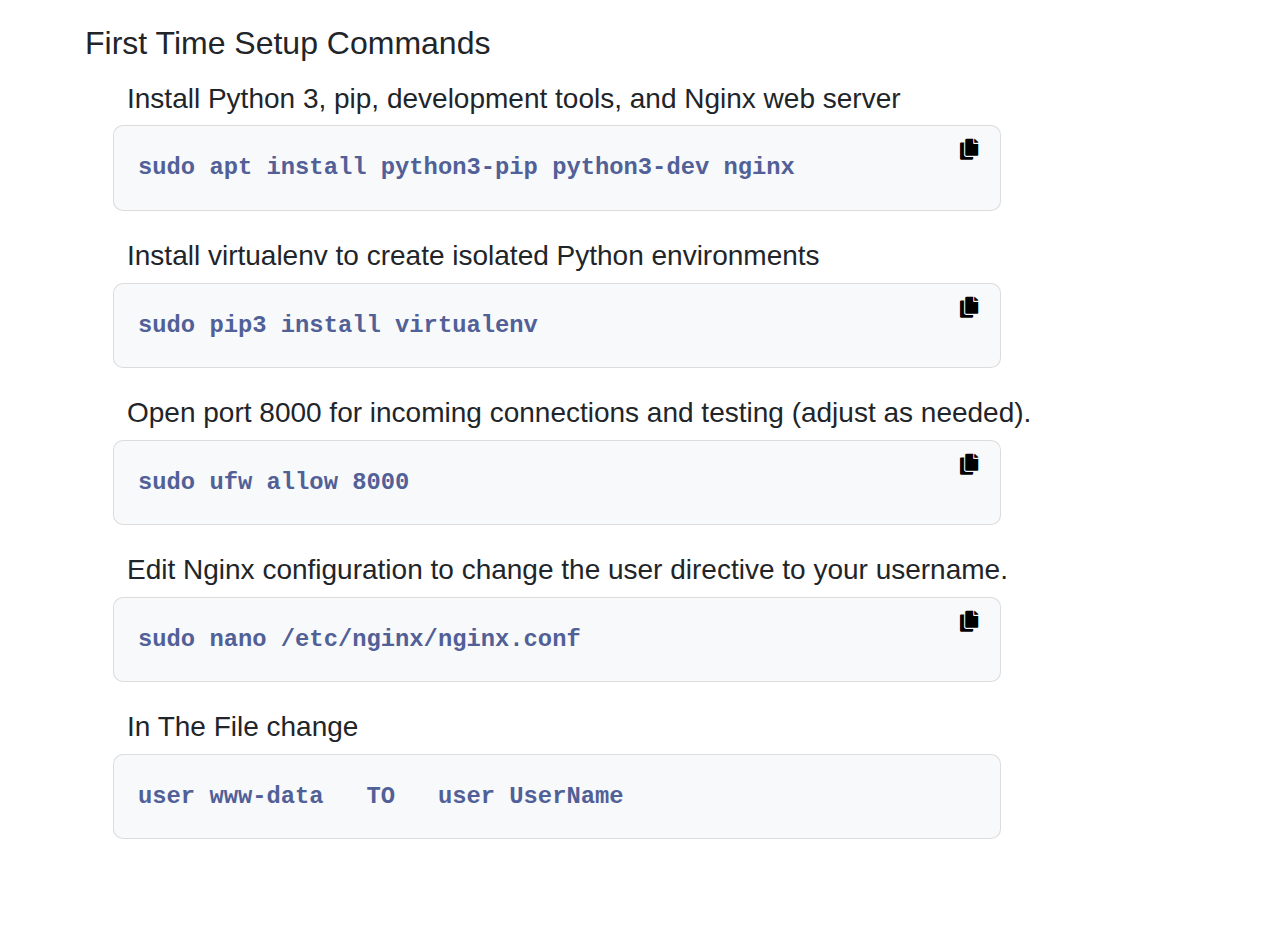
<file: setup.html>
<!DOCTYPE html>
<html lang="en">
<head>
    <meta charset="UTF-8">
    <meta name="viewport" content="width=device-width, initial-scale=1.0">
    <title>Server Setup</title>
    <link href="https://stackpath.bootstrapcdn.com/bootstrap/4.5.2/css/bootstrap.min.css" rel="stylesheet">
    <link rel="stylesheet" href="css/styles.css">
    <link rel="stylesheet" href="https://cdnjs.cloudflare.com/ajax/libs/font-awesome/5.15.3/css/all.min.css">
</head>
<body>
    <nav class="navbar navbar-expand-md navbar-light bg-light fixed-top top-nav">
        <a class="navbar-brand" href="index.html">Lazy Hosting</a>
        <button class="navbar-toggler" type="button" data-toggle="collapse" data-target="#navbarNav">
            <span class="navbar-toggler-icon"></span>
        </button>
        <div class="collapse navbar-collapse" id="navbarNav">
            <ul class="navbar-nav mr-auto">
                <li class="nav-item">
                    <a class="nav-link" href="index.html">Home</a>
                </li>
                <li class="nav-item">
                    <a class="nav-link active" href="setup.html">Server Setup</a>
                </li>
                <li class="nav-item">
                    <a class="nav-link" href="django.html">Django</a>
                </li>
                <li class="nav-item">
                    <a class="nav-link" href="fastapi.html">FastAPI</a>
                </li>
                <li class="nav-item">
                    <a class="nav-link" href="flask.html">Flask</a>
                </li>
                <li class="nav-item">
                    <a class="nav-link" href="mern.html">MERN</a>
                </li>
                
            </ul>
            <div class="nav-item dropdown">
                <a class="nav-link dropdown-toggle" href="#" id="settingsDropdown" role="button" data-toggle="dropdown" aria-haspopup="true" aria-expanded="false">
                    Settings
                </a>
                <div class="dropdown-menu dropdown-menu-right p-4" aria-labelledby="settingsDropdown">
                    <div class="form-group">
                        <label for="projectFolderName">ProjectFolderName</label>
                        <input type="text" class="form-control" id="projectFolderName" placeholder="Enter ProjectFolderName">
                    </div>
                    <div class="form-group">
                        <label for="projectName">ProjectName</label>
                        <input type="text" class="form-control" id="projectName" placeholder="Enter ProjectName">
                    </div>
                    <div class="form-group">
                        <label for="appName">AppName</label>
                        <input type="text" class="form-control" id="appName" placeholder="Enter AppName">
                    </div>
                    <div class="form-group">
                        <label for="userName">UserName</label>
                        <input type="text" class="form-control" id="userName" placeholder="Enter UserName">
                    </div>
                    <button class="btn btn-primary" onclick="applySettings()">Apply</button>
                </div>
            </div>
        </div>
    </nav>

    <main role="main" class="container mt-5 pt-5">
        <div class="d-flex justify-content-between flex-wrap flex-md-nowrap align-items-center pt-3 pb-2 mb-3 border-bottom">
            <h1>Initial VPS Setup</h1>
        </div>

        <div class="content-box">
            <br>




            <h2>Creating a Non-root user</h2>
            <h3 class="h3-side">Log in to your VPS</h3>
            <pre class="bg-light p-3 code-block"><code>ssh root@your_server_ip</code><button class="btn btn-sm btn-secondary copy-btn" data-clipboard-text="ssh root@your_server_ip"><i class="fas fa-copy"></i></button></pre>
            
            <h3 class="h3-side">Create a new root user</h3>
            <pre class="bg-light p-3 code-block"><code>adduser UserName</code><button class="btn btn-sm btn-secondary copy-btn" data-clipboard-text="adduser UserName"><i class="fas fa-copy"></i></button></pre>
            
            <h3 class="h3-side">Give the new user on demand root access </h3>
            <pre class="bg-light p-3 code-block"><code>usermod -aG sudo UserName</code><button class="btn btn-sm btn-secondary copy-btn" data-clipboard-text="usermod -aG sudo UserName"><i class="fas fa-copy"></i></button></pre>
            
            <h2>Setting Up Firewall</h2>
            <h3 class="h3-side">Allow SSH to the VPS</h3>
            <pre class="bg-light p-3 code-block"><code>sudo apt-get install ssh</code><button class="btn btn-sm btn-secondary copy-btn" data-clipboard-text="sudo apt-get install ssh"><i class="fas fa-copy"></i></button></pre>
            <pre class="bg-light p-3 code-block"><code>ufw allow OpenSSH</code><button class="btn btn-sm btn-secondary copy-btn" data-clipboard-text="ufw allow OpenSSH"><i class="fas fa-copy"></i></button></pre>
            
            <h3 class="h3-side">Enable Firewall</h3>
            <pre class="bg-light p-3 code-block"><code>ufw enable</code><button class="btn btn-sm btn-secondary copy-btn" data-clipboard-text="ufw enable"><i class="fas fa-copy"></i></button></pre>
            
            <h3 class="h3-side">Login Using The Newly Created User <br>( Dont close the previous terminal use new terminal)</h3>
            <pre class="bg-light p-3 code-block"><code>ssh UserName@your_server_ip</code><button class="btn btn-sm btn-secondary copy-btn" data-clipboard-text="ssh UserName@your_server_ip"><i class="fas fa-copy"></i></button></pre>
            <br>
            <h3 class="h3-side border-bottom">If You Can Login Through new UserName Then, Close The root Terminal and Never Login Using root again <br><br> </h3>


            <br><br>




            <h2>First Time Setup Commands</h2>
            <h3 class="h3-side">Install Python 3, pip, development tools, and Nginx web server</h3>
        

            <pre class="bg-light p-3 code-block"><code>sudo apt install python3-pip python3-dev nginx</code><button class="btn btn-sm btn-secondary copy-btn" data-clipboard-text="sudo apt install python3-pip python3-dev nginx"><i class="fas fa-copy"></i></button></pre>
            
            <h3 class="h3-side">Install virtualenv to create isolated Python environments</h3>

            <pre class="bg-light p-3 code-block"><code>sudo pip3 install virtualenv</code><button class="btn btn-sm btn-secondary copy-btn" data-clipboard-text="sudo pip3 install virtualenv"><i class="fas fa-copy"></i></button></pre>
           
            <h3 class="h3-side">Open port 8000 for incoming connections and testing (adjust as needed).</h3>


            <pre class="bg-light p-3 code-block"><code>sudo ufw allow 8000</code><button class="btn btn-sm btn-secondary copy-btn" data-clipboard-text="sudo ufw allow 8000"><i class="fas fa-copy"></i></button></pre>
            

            <h3 class="h3-side">Edit Nginx configuration to change the user directive to your username.</h3>
            <pre class="bg-light p-3 code-block"><code>sudo nano /etc/nginx/nginx.conf</code><button class="btn btn-sm btn-secondary copy-btn" data-clipboard-text="sudo nano /etc/nginx/nginx.conf"><i class="fas fa-copy"></i></button></pre>
                <h3 class="h3-side">In The File change</h3>
                    <pre class="bg-light p-3 code-block"><code>user www-data   TO   user UserName</code></pre>
                
            
        </div>
<br><br><br>
        
    </main>

    <button class="btn btn-primary move-to-top" id="moveToTopBtn">
        <i class="fas fa-arrow-up"></i>
    </button>

    <script src="https://code.jquery.com/jquery-3.5.1.slim.min.js"></script>
    <script src="https://cdn.jsdelivr.net/npm/@popperjs/core@2.5.3/dist/umd/popper.min.js"></script>
    <script src="https://stackpath.bootstrapcdn.com/bootstrap/4.5.2/js/bootstrap.min.js"></script>
    <script src="js/scripts.js"></script>
</body>
</html>
</file>
<file: css/styles.css>
.top-nav {
    transition: top 0.3s;
     box-shadow: 0 4px 8px rgba(0, 0, 0, 0.1);
}
.move-to-top {
    position: fixed;
    bottom: 45px;
    right: 45px;
    width: 3.5em;
    height: 3.5em;
    border-radius: 25px;
    display: none;
    z-index: 1000;
}
.btn-primary {
    color: #fff;
    background-color: #000000;
    border-color: #000000;
}

.navbar-nav .nav-link {
    font-size: 1.4em;
    margin: 0 10px;
}


.dropdown-menu {
    right: -8px !important;
    top: 142%;
    width: 20vw;
}


.more-list{
    font-size: 16px;
}



.navbar-brand {
    font-size: 1.8em;
    font-weight: bold;
}

.code-block {
    position: relative;
    min-height: 6em;
    border-radius: 10px;
    margin: 2em;
    width: 80%;
    margin-top: 0.7em;
    /* box-shadow: 0 15px 20px rgba(0, 0, 0, 0.1); */
    border: 1px solid #1d1d1d21;
}

.copy-btn {
    position: absolute;
    top: 5px;
    right: 5px;
    margin: 0px 5px;
    font-size: 1.5em;
    width: 2em;
    background-color: transparent;
    color: rgb(0, 0, 0);
    border: 1px solid #00000000;
    border-radius: 7px;
    cursor: pointer;
}

.copy-btn:hover, .copy-btn:focus ,.copy-btn:active{
    background-color: transparent;
    color: rgb(0, 0, 0);
    border: 1px solid #00000000;

}

.h3-side{
    margin-left: 1.5em;
    margin-top: 0.7em;
    font-weight: 200;
}



pre code {
    font-size: 1.7em;
    font-weight: bold;
    color: #516097;
}

.p-3 {
    padding: 1.5rem !important;
}
</file>
